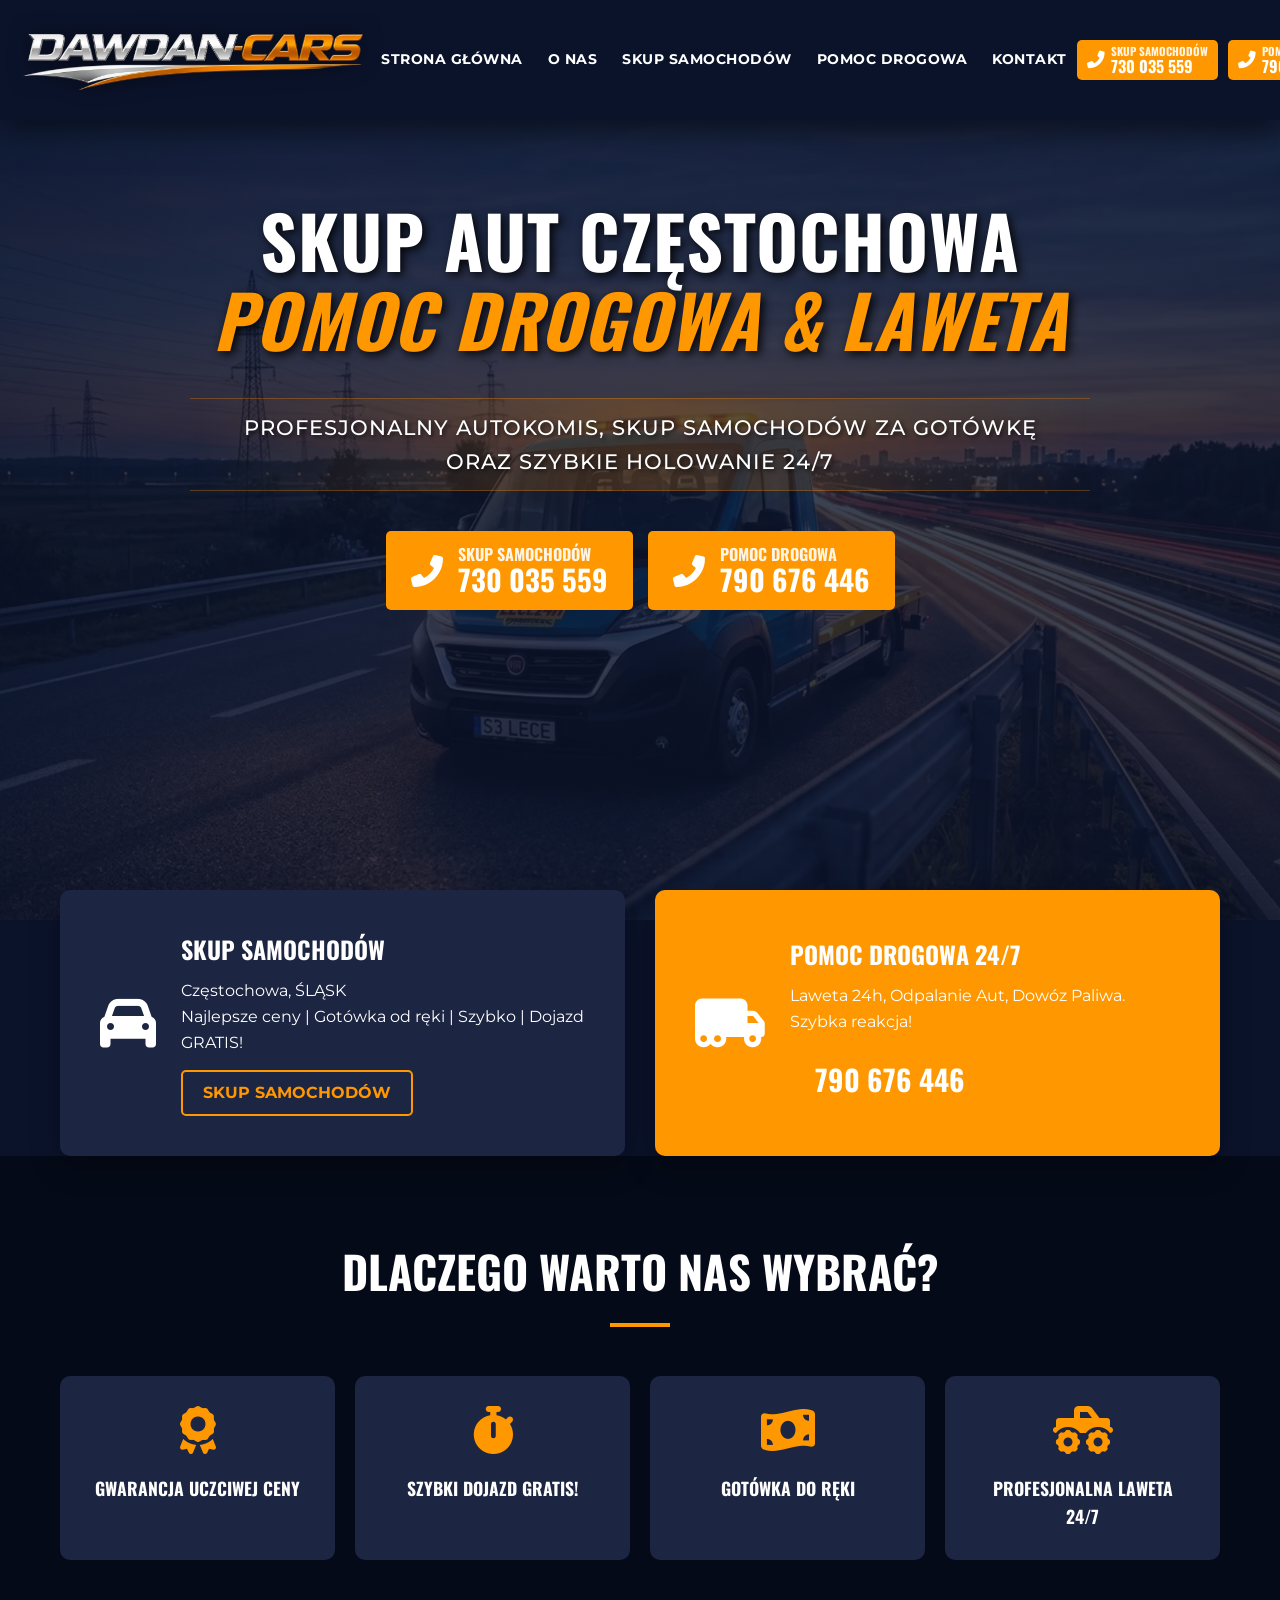
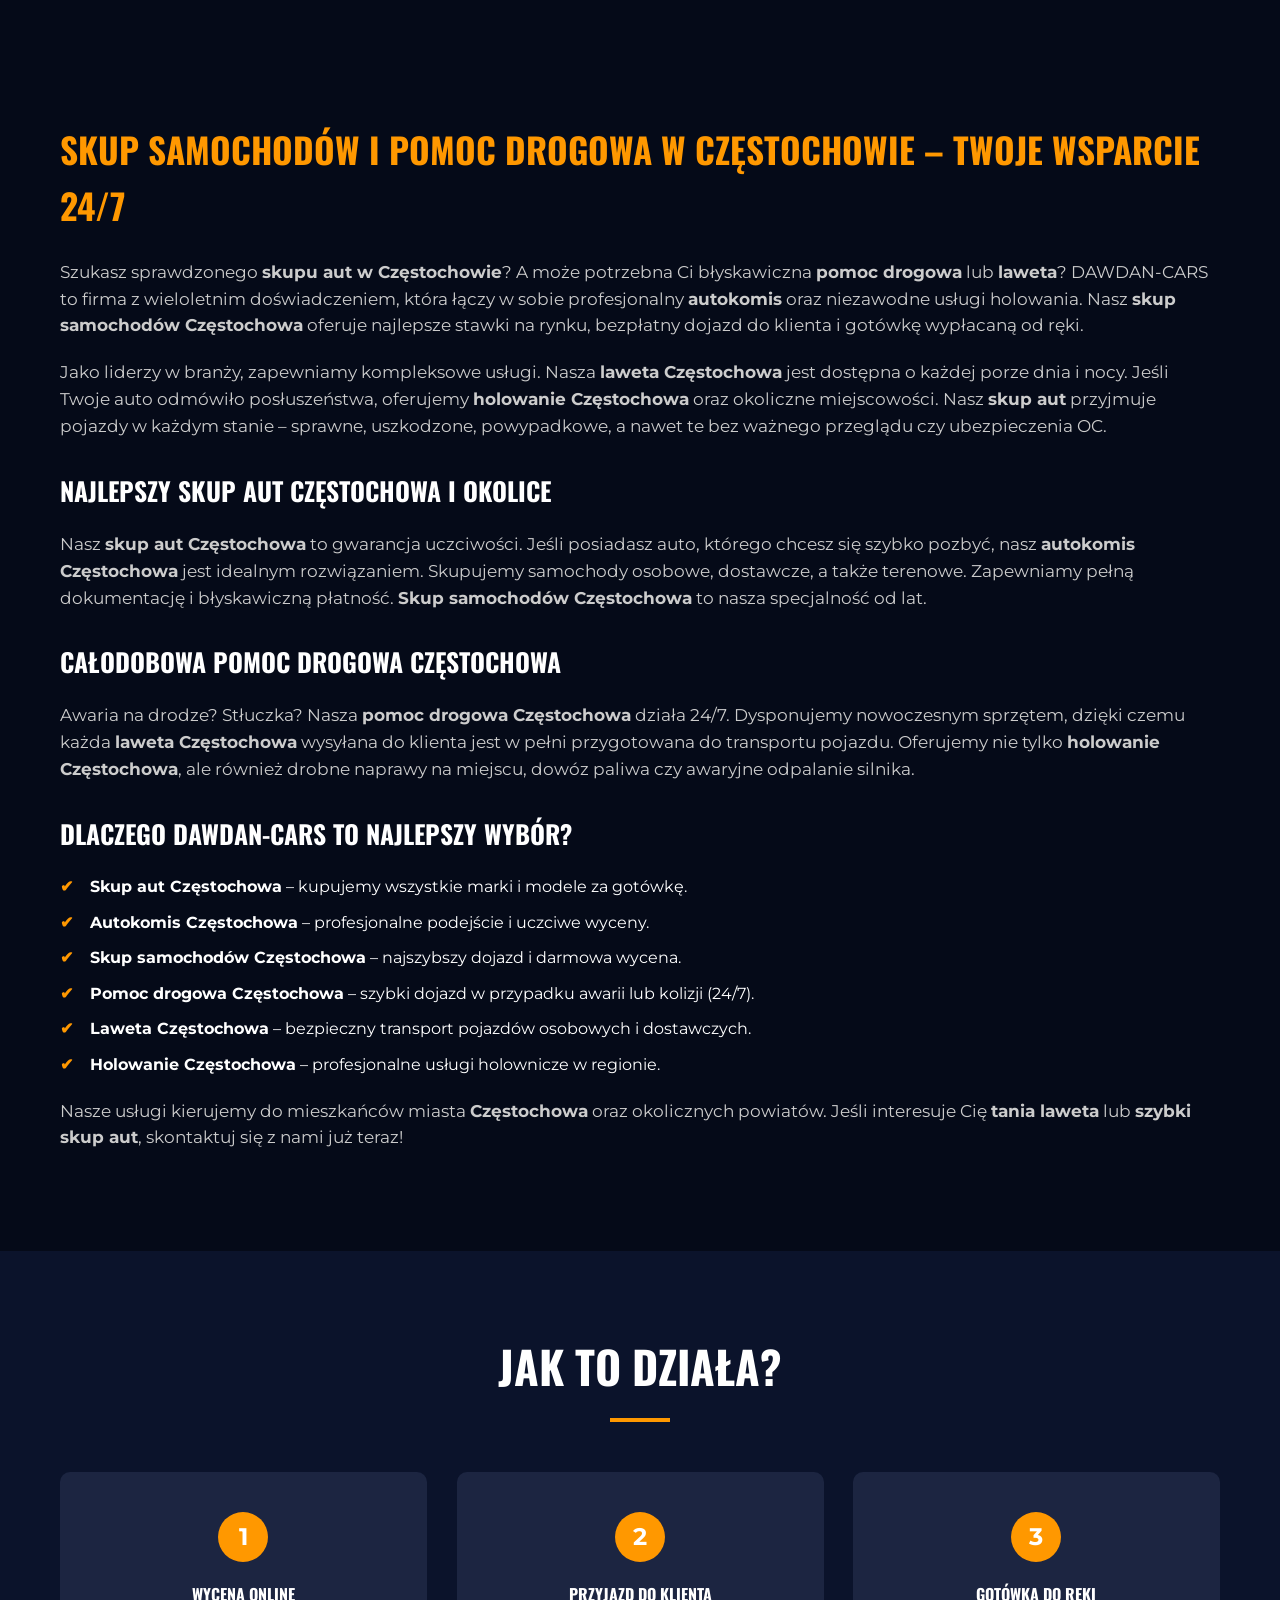
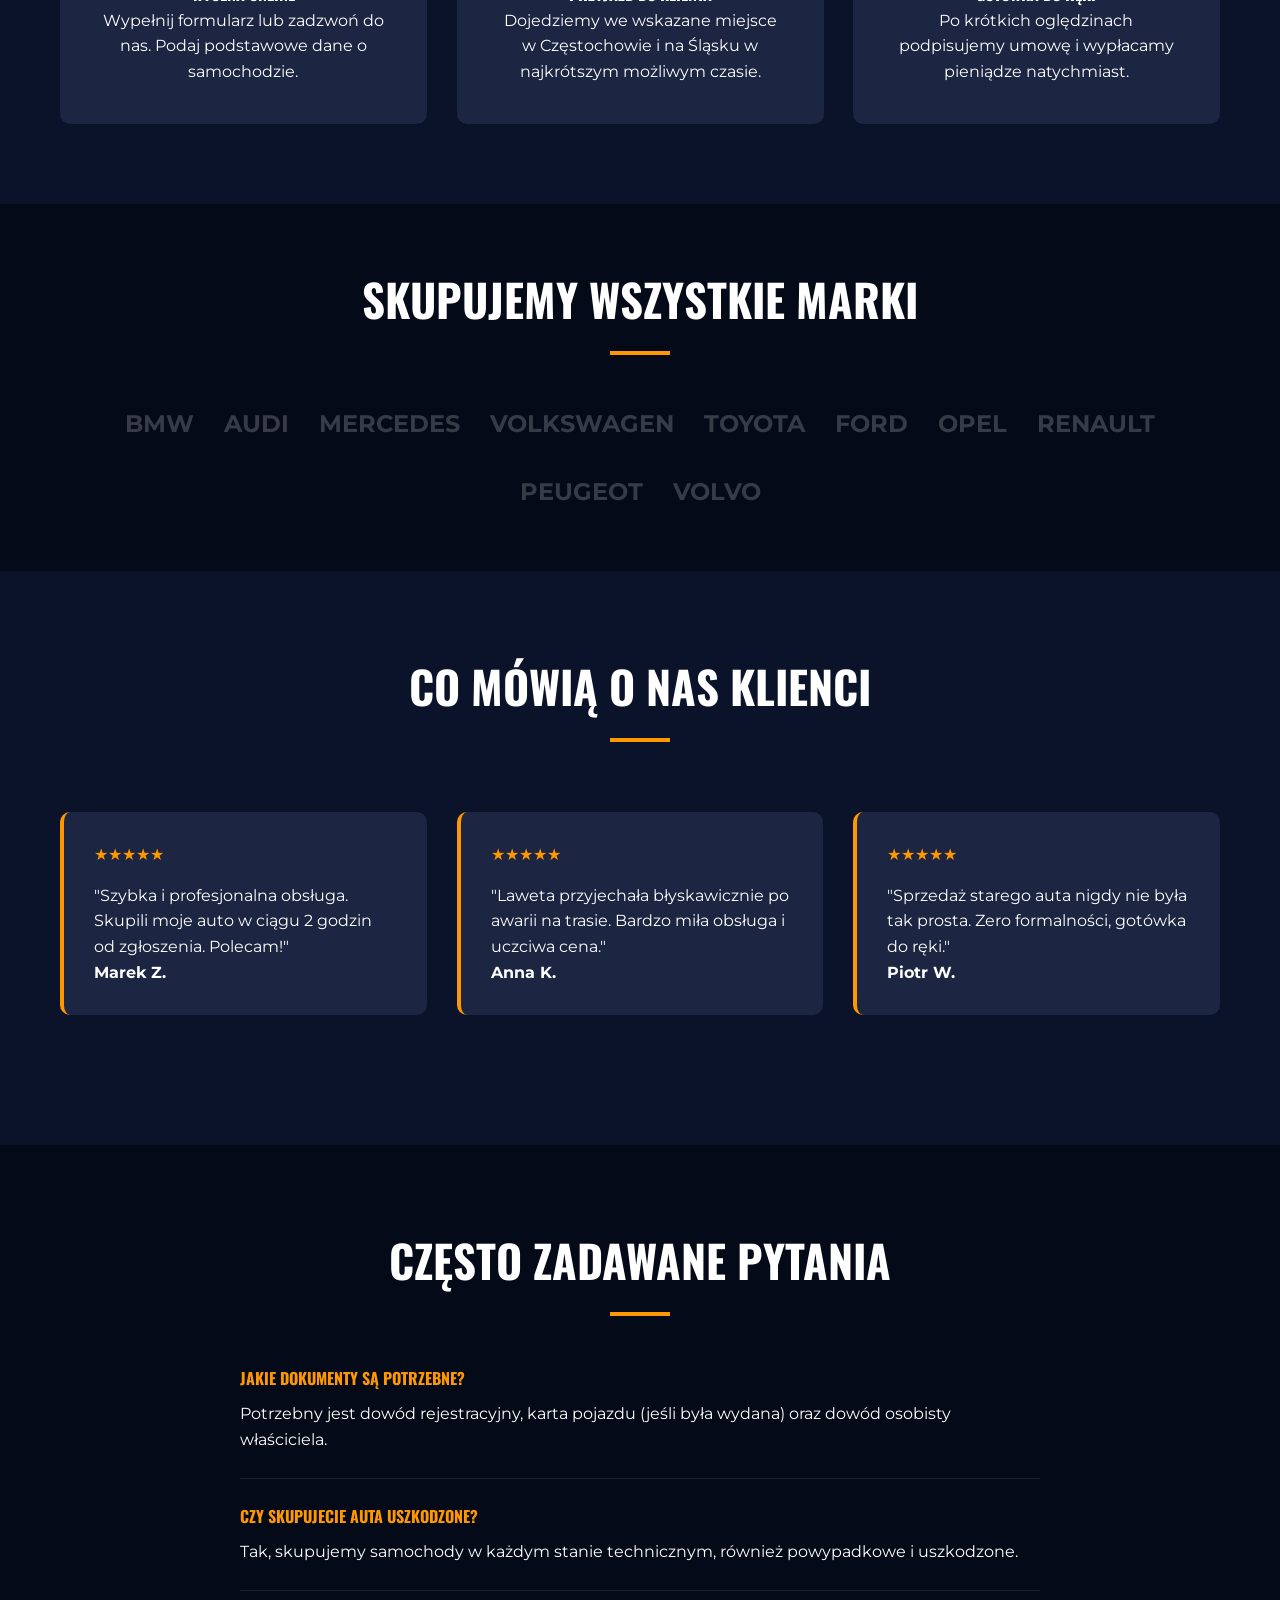
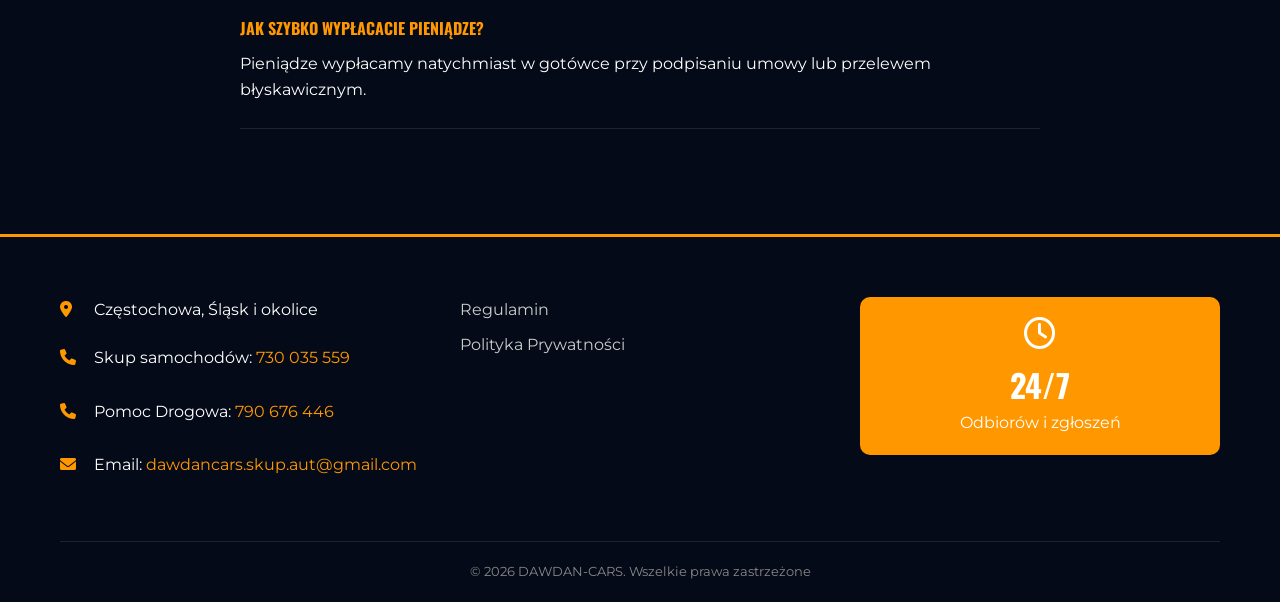
<file: index.html>
<!DOCTYPE html>
<html lang="pl">
<head>
    <meta charset="UTF-8">
    <meta name="viewport" content="width=device-width, initial-scale=1.0">
<title>Skup Aut Częstochowa | Autokomis | Pomoc Drogowa 24h | Laweta Częstochowa</title>

<meta name="description" content="Skup aut Częstochowa i autokomis. Profesjonalna pomoc drogowa 24h, laweta oraz holowanie Częstochowa. Skup samochodów za gotówkę – szybka wycena i darmowy dojazd!">

<!-- Open Graph / Facebook -->
<meta property="og:type" content="website">
<meta property="og:url" content="https://dawdan-cars.pl/">
<meta property="og:title" content="Skup Aut Częstochowa | Autokomis | Pomoc Drogowa 24h">
<meta property="og:description" content="Skup aut Częstochowa i autokomis. Profesjonalna pomoc drogowa 24h, laweta oraz holowanie. Gotówka od ręki!">
<meta property="og:image" content="https://dawdan-cars.pl/logo.webp">

<!-- Twitter -->
<meta property="twitter:card" content="summary_large_image">
<meta property="twitter:url" content="https://dawdan-cars.pl/">
<meta property="twitter:title" content="Skup Aut Częstochowa | Autokomis | Pomoc Drogowa 24h">
<meta property="twitter:description" content="Skup aut Częstochowa i autokomis. Profesjonalna pomoc drogowa 24h, laweta oraz holowanie. Gotówka od ręki!">
<meta property="twitter:image" content="https://dawdan-cars.pl/logo.webp">

<link rel="canonical" href="https://dawdan-cars.pl/">

<script type="application/ld+json">
{
  "@context": "https://schema.org",
  "@type": "LocalBusiness",
  "name": "DAWDAN-CARS",
  "image": "https://dawdan-cars.pl/logo.webp",
  "@id": "https://dawdan-cars.pl/#business",
  "url": "https://dawdan-cars.pl/",
  "telephone": "+48730035559",
  "address": {
    "@type": "PostalAddress",
    "streetAddress": "Częstochowa i okolice",
    "addressLocality": "Częstochowa",
    "postalCode": "42-200",
    "addressCountry": "PL"
  },
  "geo": {
    "@type": "GeoCoordinates",
    "latitude": 50.8118,
    "longitude": 19.1203
  },
  "openingHoursSpecification": {
    "@type": "OpeningHoursSpecification",
    "dayOfWeek": [
      "Monday",
      "Tuesday",
      "Wednesday",
      "Thursday",
      "Friday",
      "Saturday",
      "Sunday"
    ],
    "opens": "00:00",
    "closes": "23:59"
  },
  "sameAs": []
}
</script>


    <link rel="stylesheet" href="style.css" media="print" onload="this.media='all'">
    <link rel="stylesheet" href="critical.css">
    <noscript><link rel="stylesheet" href="style.css"></noscript>
    <link rel="preload" as="style" href="style.css">
    <link rel="preconnect" href="https://fonts.googleapis.com">
    <link rel="preconnect" href="https://fonts.gstatic.com" crossorigin>
    <link href="https://fonts.googleapis.com/css2?family=Montserrat:wght@400;700&family=Oswald:wght@500;700&display=swap" rel="stylesheet" media="print" onload="this.media='all'">
    <noscript><link href="https://fonts.googleapis.com/css2?family=Montserrat:wght@400;700&family=Oswald:wght@500;700&display=swap" rel="stylesheet"></noscript>
    <link rel="stylesheet" href="font-awesome.min.css" media="print" onload="this.media='all'">
    <noscript><link rel="stylesheet" href="font-awesome.min.css"></noscript>
    <!-- Swiper CSS -->
    <link rel="stylesheet" href="https://cdn.jsdelivr.net/npm/swiper@11/swiper-bundle.min.css" />
    <!-- AOS CSS -->
    <link href="https://unpkg.com/aos@2.3.1/dist/aos.css" rel="stylesheet">
    <!-- NOWE -->
    <link rel="preload" as="image" href="tlo.webp" fetchpriority="high" type="image/webp">

    <!-- ICONS -->
    <link rel="icon" href="favicony/favicon.ico" type="image/x-icon">
    <link rel="shortcut icon" href="favicony/favicon.ico" type="image/x-icon">
    <link rel="icon" href="favicony/favicon.ico" sizes="any">
    <link rel="icon" type="image/png" sizes="16x16" href="favicony/favicon-16x16.png">
    <link rel="icon" type="image/png" sizes="32x32" href="favicony/favicon-32x32.png">
    <link rel="icon" type="image/png" sizes="48x48" href="favicony/favicon-48x48.png">
    <link rel="icon" type="image/png" sizes="64x64" href="favicony/favicon-64x64.png">
    <link rel="icon" type="image/png" sizes="192x192" href="favicony/favicon-192x192.png">
    <link rel="icon" type="image/png" sizes="512x512" href="favicony/favicon-512x512.png">
    <link rel="apple-touch-icon" sizes="180x180" href="favicony/favicon-180x180.png">
</head>
<body>
    <header>    
        <div class="top-bar">
            <div class="container">
                <div class="logo">
                    <a href="index.html">
                        <img src="logo.webp" alt="Skup samochodów, pomoc drogowa Częstochowa DAWDAN-CARS" width="349" height="60" loading="lazy">
                    </a>
                </div>
                <nav>
                    <ul>
                        <li><a href="index.html">STRONA GŁÓWNA</a></li>
                        <li><a href="o-nas.html">O NAS</a></li>
                        <li><a href="skup-samochodow.html">SKUP SAMOCHODÓW</a></li>
                        <li><a href="laweta-pomoc-drogowa.html">POMOC DROGOWA</a></li>
                        <li><a href="kontakt.html">KONTAKT</a></li>
                    </ul>
                    <div class="header-cta mobile-only">
                        <a href="tel:+48730035559" class="btn-call">                
                            <i class="fas fa-phone-alt"></i>
                            <span>
                                <span class="btn-label">SKUP SAMOCHODÓW</span>
                                <span class="btn-number">730 035 559</span>
                            </span>
                        </a>
                        <a href="tel:+48790676446" class="btn-call">
                            <i class="fas fa-phone-alt"></i>
                            <span>
                                <span class="btn-label">POMOC DROGOWA</span>
                                <span class="btn-number">790 676 446</span>
                            </span>
                        </a>
                    </div>
                </nav>
                <div class="header-cta desktop-only">
                    <a href="tel:+48730035559" class="btn-call">
                        <i class="fas fa-phone-alt"></i>
                        <span>
                            <span class="btn-label">SKUP SAMOCHODÓW</span>
                            <span class="btn-number">730 035 559</span>
                        </span>
                    </a>
                    <a href="tel:+48790676446" class="btn-call">
                        <i class="fas fa-phone-alt"></i>
                        <span>
                            <span class="btn-label">POMOC DROGOWA</span>
                            <span class="btn-number">790 676 446</span>
                        </span>
                    </a>
                </div>
                <div class="menu-toggle">
                    <span></span>
                    <span></span>
                    <span></span>
                </div>
            </div>
        </div>
    </header>
    <div class="overlay"></div>

    <section id="home" class="hero">
        <div class="container">
            <div class="hero-content">
                <div class="hero-text" data-aos="fade-up">
                    <h1>SKUP AUT CZĘSTOCHOWA <br> <span class="highlight">POMOC DROGOWA & LAWETA</span></h1>
                    <p class="hero-subtext">Profesjonalny autokomis, skup samochodów za gotówkę oraz szybkie holowanie 24/7</p>
                    <div class="hero-cta-buttons">
                        <a href="tel:+48730035559" class="btn-hero-call">
                            <i class="fas fa-phone-alt"></i>
                            <span>
                                <span class="btn-label">SKUP SAMOCHODÓW</span>
                                <span class="btn-number">730 035 559</span>
                            </span>
                        </a>
                        <a href="tel:+48790676446" class="btn-hero-call">
                            <i class="fas fa-phone-alt"></i>
                            <span>
                                <span class="btn-label">POMOC DROGOWA</span>
                                <span class="btn-number">790 676 446</span>
                            </span>
                        </a>
                    </div>
                </div>
            </div>
        </div>
    </section>

    <section class="service-boxes">
        <div class="container">
            <div class="box blue-box" data-aos="fade-right">
                <div class="box-icon"><i class="fas fa-car"></i></div>
                <div class="box-content">
                    <h3>SKUP SAMOCHODÓW</h3>
                    <p>Częstochowa, ŚLĄSK<br>Najlepsze ceny | Gotówka od ręki | Szybko | Dojazd GRATIS!</p>
                    <a href="skup-samochodow.html" class="btn-outline">SKUP SAMOCHODÓW</a>
                </div>
            </div>
            <div class="box orange-box" data-aos="fade-left">
                <div class="box-icon"><i class="fas fa-truck-moving"></i></div>
                <div class="box-content">
                    <h3>POMOC DROGOWA 24/7</h3>
                    <p>Laweta 24h, Odpalanie Aut, Dowóz Paliwa. Szybka reakcja!</p>
                    <div class="box-call">
                        <a href="tel:+48790676446" class="btn-hero-call">
                                <span class="btn-number">790 676 446</span>
                        </a>
                    </div>
                </div>
            </div>
        </div>
    </section>

    <section id="benefits" class="benefits">
        <div class="container">
            <h2 class="section-title" data-aos="fade-up">DLACZEGO WARTO NAS WYBRAĆ?</h2>
            <div class="benefits-grid">
                <div class="benefit-item" data-aos="zoom-in" data-aos-delay="100">
                    <i class="fas fa-award"></i>
                    <h4>GWARANCJA UCZCIWEJ CENY</h4>
                </div>
                <div class="benefit-item" data-aos="zoom-in" data-aos-delay="200">
                    <i class="fas fa-stopwatch"></i>
                    <h4>SZYBKI DOJAZD GRATIS!</h4>
                </div>
                <div class="benefit-item" data-aos="zoom-in" data-aos-delay="300">
                    <i class="fas fa-money-bill-wave"></i>
                    <h4>GOTÓWKA DO RĘKI</h4>
                </div>
                <div class="benefit-item" data-aos="zoom-in" data-aos-delay="400">
                    <i class="fas fa-truck-monster"></i>
                    <h4>PROFESJONALNA LAWETA 24/7</h4>
                </div>
            </div>
        </div>
    </section>

    <section class="seo-content">
        <div class="container">
            <div class="seo-text-block" data-aos="fade-up">
                <h2>Skup samochodów i pomoc drogowa w Częstochowie – Twoje wsparcie 24/7</h2>
                <p>Szukasz sprawdzonego <strong>skupu aut w Częstochowie</strong>? A może potrzebna Ci błyskawiczna <strong>pomoc drogowa</strong> lub <strong>laweta</strong>? DAWDAN-CARS to firma z wieloletnim doświadczeniem, która łączy w sobie profesjonalny <strong>autokomis</strong> oraz niezawodne usługi holowania. Nasz <strong>skup samochodów Częstochowa</strong> oferuje najlepsze stawki na rynku, bezpłatny dojazd do klienta i gotówkę wypłacaną od ręki.</p>

                <p>Jako liderzy w branży, zapewniamy kompleksowe usługi. Nasza <strong>laweta Częstochowa</strong> jest dostępna o każdej porze dnia i nocy. Jeśli Twoje auto odmówiło posłuszeństwa, oferujemy <strong>holowanie Częstochowa</strong> oraz okoliczne miejscowości. Nasz <strong>skup aut</strong> przyjmuje pojazdy w każdym stanie – sprawne, uszkodzone, powypadkowe, a nawet te bez ważnego przeglądu czy ubezpieczenia OC.</p>

                <h3>Najlepszy Skup Aut Częstochowa i okolice</h3>
                <p>Nasz <strong>skup aut Częstochowa</strong> to gwarancja uczciwości. Jeśli posiadasz auto, którego chcesz się szybko pozbyć, nasz <strong>autokomis Częstochowa</strong> jest idealnym rozwiązaniem. Skupujemy samochody osobowe, dostawcze, a także terenowe. Zapewniamy pełną dokumentację i błyskawiczną płatność. <strong>Skup samochodów Częstochowa</strong> to nasza specjalność od lat.</p>

                <h3>Całodobowa Pomoc Drogowa Częstochowa</h3>
                <p>Awaria na drodze? Stłuczka? Nasza <strong>pomoc drogowa Częstochowa</strong> działa 24/7. Dysponujemy nowoczesnym sprzętem, dzięki czemu każda <strong>laweta Częstochowa</strong> wysyłana do klienta jest w pełni przygotowana do transportu pojazdu. Oferujemy nie tylko <strong>holowanie Częstochowa</strong>, ale również drobne naprawy na miejscu, dowóz paliwa czy awaryjne odpalanie silnika.</p>

                <h3>Dlaczego DAWDAN-CARS to najlepszy wybór?</h3>
                <ul>
                    <li><strong>Skup aut Częstochowa</strong> – kupujemy wszystkie marki i modele za gotówkę.</li>
                    <li><strong>Autokomis Częstochowa</strong> – profesjonalne podejście i uczciwe wyceny.</li>
                    <li><strong>Skup samochodów Częstochowa</strong> – najszybszy dojazd i darmowa wycena.</li>
                    <li><strong>Pomoc drogowa Częstochowa</strong> – szybki dojazd w przypadku awarii lub kolizji (24/7).</li>
                    <li><strong>Laweta Częstochowa</strong> – bezpieczny transport pojazdów osobowych i dostawczych.</li>
                    <li><strong>Holowanie Częstochowa</strong> – profesjonalne usługi holownicze w regionie.</li>
                </ul>

                <p>Nasze usługi kierujemy do mieszkańców miasta <strong>Częstochowa</strong> oraz okolicznych powiatów. Jeśli interesuje Cię <strong>tania laweta</strong> lub <strong>szybki skup aut</strong>, skontaktuj się z nami już teraz!</p>
            </div>
        </div>
    </section>

    <!-- Jak to działa (How It Works) -->
    <section id="how-it-works" class="how-it-works">
        <div class="container">
            <h2 class="section-title" data-aos="fade-up">JAK TO DZIAŁA?</h2>
            <div class="steps-grid">
                <div class="step" data-aos="fade-up" data-aos-delay="100">
                    <div class="step-num">1</div>
                    <h4>Wycena online</h4>
                    <p>Wypełnij formularz lub zadzwoń do nas. Podaj podstawowe dane o samochodzie.</p>
                </div>
                <div class="step" data-aos="fade-up" data-aos-delay="200">
                    <div class="step-num">2</div>
                    <h4>Przyjazd do klienta</h4>
                    <p>Dojedziemy we wskazane miejsce w Częstochowie i na Śląsku w najkrótszym możliwym czasie.</p>
                </div>
                <div class="step" data-aos="fade-up" data-aos-delay="300">
                    <div class="step-num">3</div>
                    <h4>Gotówka do ręki</h4>
                    <p>Po krótkich oględzinach podpisujemy umowę i wypłacamy pieniądze natychmiast.</p>
                </div>
            </div>
        </div>
    </section>

    <!-- Brands We Buy -->
    <section class="brands">
        <div class="container">
            <h2 class="section-title">SKUPUJEMY WSZYSTKIE MARKI</h2>
            <div class="brands-flex">
                <span>BMW</span>
                <span>AUDI</span>
                <span>MERCEDES</span>
                <span>VOLKSWAGEN</span>
                <span>TOYOTA</span>
                <span>FORD</span>
                <span>OPEL</span>
                <span>RENAULT</span>
                <span>PEUGEOT</span>
                <span>VOLVO</span>
            </div>
        </div>
    </section>
    <!--
    <section class="recent-buys">
        <div class="container">
            <h2 class="section-title">OSTATNIE REALIZACJE</h2>
            <div class="swiper buys-swiper">
                <div class="swiper-wrapper">
                    <div class="swiper-slide">
                        <div class="buy-card">
                            <div class="car-img" style="background-image: url('tlo.webp')"></div>
                            <p>VW Golf</p>
                        </div>
                    </div>
                    <div class="swiper-slide">
                        <div class="buy-card">
                            <div class="car-img" style="background-image: url('tlo.webp')"></div>
                            <p>Audi A4</p>
                        </div>
                    </div>
                    <div class="swiper-slide">
                        <div class="buy-card">
                            <div class="car-img" style="background-image: url('tlo.webp')"></div>
                            <p>Ford Focus</p>
                        </div>
                    </div>
                    <div class="swiper-slide">
                        <div class="buy-card">
                            <div class="car-img" style="background-image: url('tlo.webp')"></div>
                            <p>Porsche 911 2019</p>
                        </div>
                    </div>
                </div>
                <div class="swiper-pagination"></div>
                <div class="swiper-button-next"></div>
                <div class="swiper-button-prev"></div>
            </div>
        </div>
    </section>
    -->
    <!-- Testimonials -->
    <section class="testimonials">
        <div class="container">
            <h2 class="section-title">CO MÓWIĄ O NAS KLIENCI</h2>
            <div class="swiper testimonials-swiper">
                <div class="swiper-wrapper">
                    <div class="swiper-slide">
                        <div class="testimonial">
                            <div class="stars">★★★★★</div>
                            <p>"Szybka i profesjonalna obsługa. Skupili moje auto w ciągu 2 godzin od zgłoszenia. Polecam!"</p>
                            <strong>Marek Z.</strong>
                        </div>
                    </div>
                    <div class="swiper-slide">
                        <div class="testimonial">
                            <div class="stars">★★★★★</div>
                            <p>"Laweta przyjechała błyskawicznie po awarii na trasie. Bardzo miła obsługa i uczciwa cena."</p>
                            <strong>Anna K.</strong>
                        </div>
                    </div>
                    <div class="swiper-slide">
                        <div class="testimonial">
                            <div class="stars">★★★★★</div>
                            <p>"Sprzedaż starego auta nigdy nie była tak prosta. Zero formalności, gotówka do ręki."</p>
                            <strong>Piotr W.</strong>
                        </div>
                    </div>
                </div>
                <div class="swiper-pagination"></div>
            </div>
        </div>
    </section>

    <!-- FAQ -->
    <section class="faq">
        <div class="container">
            <h2 class="section-title">CZĘSTO ZADAWANE PYTANIA</h2>
            <div class="faq-list">
                <div class="faq-item">
                    <h4>Jakie dokumenty są potrzebne?</h4>
                    <p>Potrzebny jest dowód rejestracyjny, karta pojazdu (jeśli była wydana) oraz dowód osobisty właściciela.</p>
                </div>
                <div class="faq-item">
                    <h4>Czy skupujecie auta uszkodzone?</h4>
                    <p>Tak, skupujemy samochody w każdym stanie technicznym, również powypadkowe i uszkodzone.</p>
                </div>
                <div class="faq-item">
                    <h4>Jak szybko wypłacacie pieniądze?</h4>
                    <p>Pieniądze wypłacamy natychmiast w gotówce przy podpisaniu umowy lub przelewem błyskawicznym.</p>
                </div>
            </div>
        </div>
    </section>

    <footer>
        <div class="container">
            <div class="footer-grid">
                <div class="footer-info">
                    <p><i class="fas fa-map-marker-alt"></i> Częstochowa, Śląsk i okolice</p>
                    <p><i class="fas fa-phone"></i> Skup samochodów: <a href="tel:+48730035559">730 035 559</a></p>
                    <p><i class="fas fa-phone"></i> Pomoc Drogowa: <a href="tel:+48790676446">790 676 446</a></p>
                    <p><i class="fas fa-envelope"></i> Email: <a href="mailto:dawdancars.skup.aut@gmail.com">dawdancars.skup.aut@gmail.com</a></p>
                </div>
                <div class="footer-links">
                    <ul>
                        <li><a href="#">Regulamin</a></li>
                        <li><a href="#">Polityka Prywatności</a></li>
                    </ul>
                </div>
                <div class="footer-hours">
                    <div class="hours-box">
                        <i class="far fa-clock"></i>
                        <span>24/7</span>
                        <p>Odbiorów i zgłoszeń</p>
                    </div>
                </div>
            </div>
            <div class="footer-bottom">
                <p>&copy; 2026 DAWDAN-CARS. Wszelkie prawa zastrzeżone</p>
            </div>
        </div>
    </footer>

    <!-- Google Analytics (GA4) placeholder -->
    <script async src="https://www.googletagmanager.com/gtag/js?id=G-XXXXXXXXXX"></script>
    <script>
      window.dataLayer = window.dataLayer || [];
      function gtag(){dataLayer.push(arguments);}
      gtag('js', new Date());
      gtag('config', 'G-XXXXXXXXXX');
    </script>

    <!-- Swiper JS -->
    <script src="https://cdn.jsdelivr.net/npm/swiper@11/swiper-bundle.min.js"></script>
    <!-- AOS JS -->
    <script src="https://unpkg.com/aos@2.3.1/dist/aos.js"></script>
    <script src="script.js"></script>
</body>
</html>
</file>
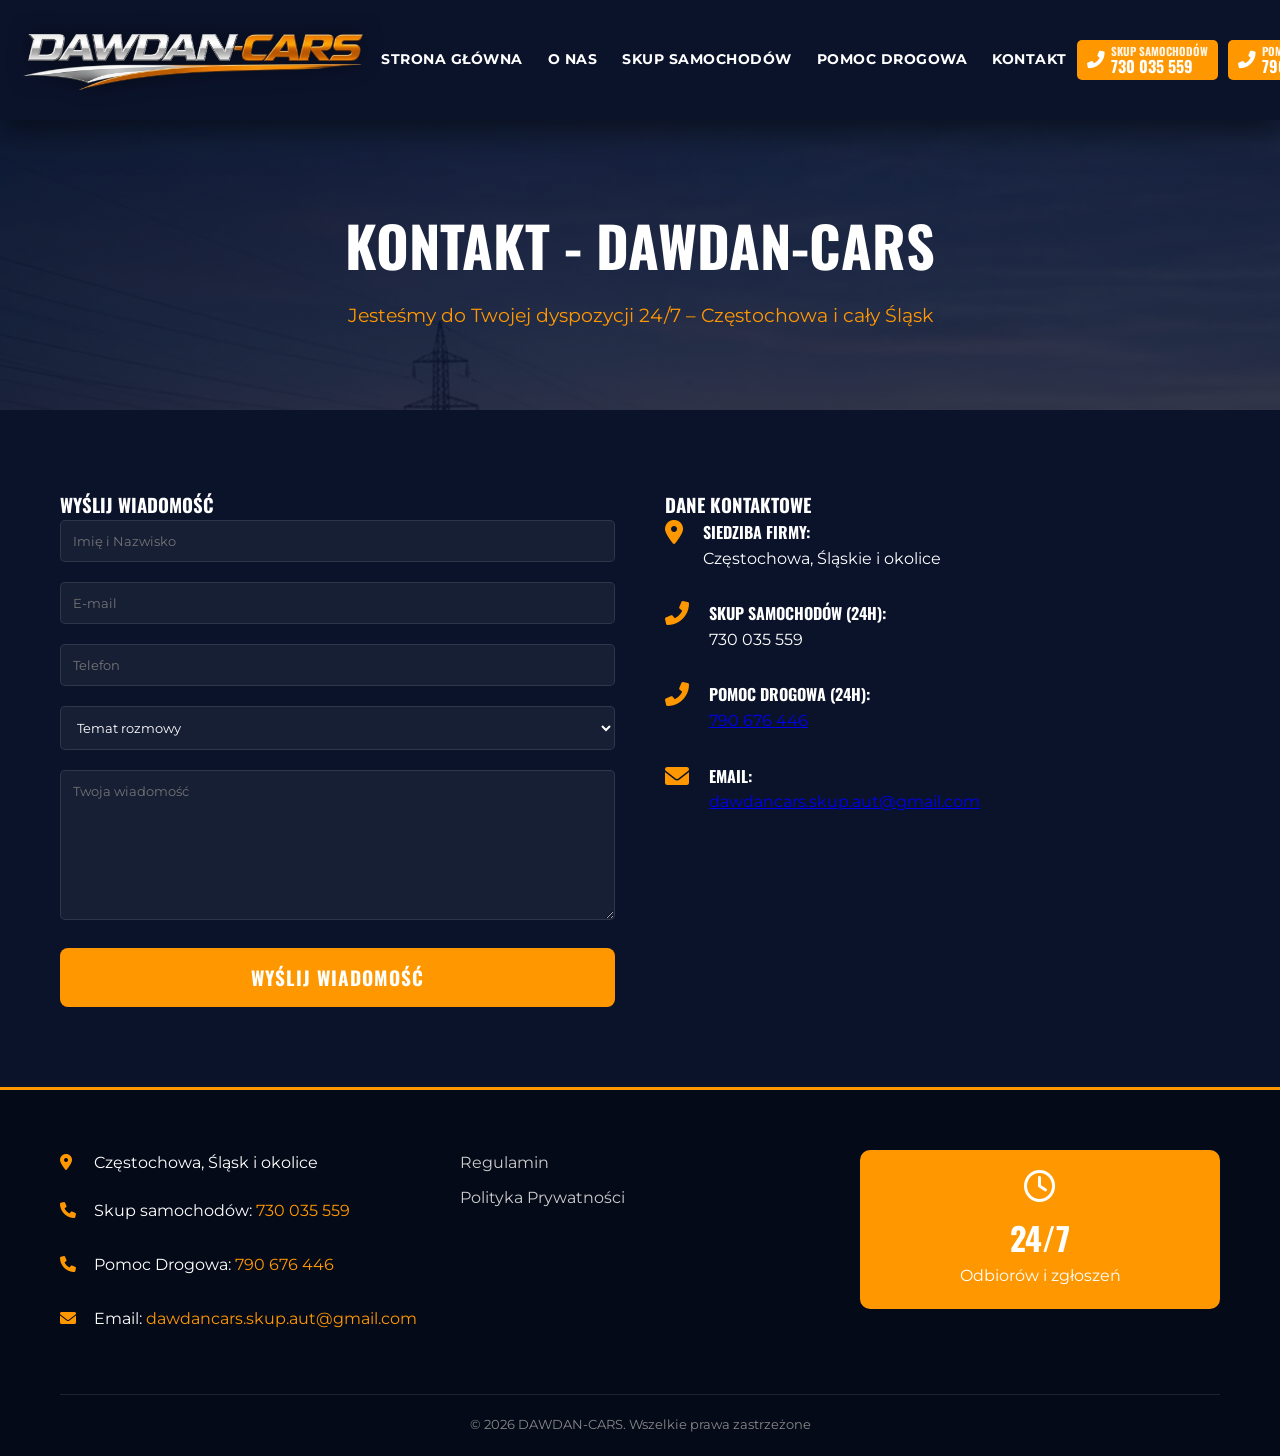
<file: kontakt.html>
<!DOCTYPE html>
<html lang="pl">
<head>
    <meta charset="UTF-8">
    <meta name="viewport" content="width=device-width, initial-scale=1.0">
    <title>Kontakt - Skup Aut, Laweta, Pomoc Drogowa Częstochowa | DAWDAN-CARS</title>

<meta name="description" content="Skontaktuj się z DAWDAN-CARS. Skup aut, laweta i pomoc drogowa Częstochowa 24h. Zadzwoń po darmową wycenę samochodu lub szybkie holowanie. Zapraszamy!">

<!-- Open Graph / Facebook -->
<meta property="og:type" content="website">
<meta property="og:url" content="https://dawdan-cars.pl/kontakt.html">
<meta property="og:title" content="Kontakt - Skup Aut, Laweta, Pomoc Drogowa Częstochowa">
<meta property="og:description" content="Skontaktuj się z DAWDAN-CARS. Skup aut, laweta i pomoc drogowa Częstochowa 24h.">
<meta property="og:image" content="https://dawdan-cars.pl/logo.webp">

<link rel="canonical" href="https://dawdan-cars.pl/kontakt.html">

<script type="application/ld+json">
{
  "@context": "https://schema.org",
  "@type": "LocalBusiness",
  "name": "DAWDAN-CARS",
  "image": "https://dawdan-cars.pl/logo.webp",
  "@id": "https://dawdan-cars.pl/#business",
  "url": "https://dawdan-cars.pl/kontakt.html",
  "telephone": "+48730035559",
  "address": {
    "@type": "PostalAddress",
    "streetAddress": "Częstochowa i okolice",
    "addressLocality": "Częstochowa",
    "postalCode": "42-200",
    "addressCountry": "PL"
  }
}
</script>

    <link rel="stylesheet" href="style.css" media="print" onload="this.media='all'">
    <link rel="stylesheet" href="critical.css">
    <noscript><link rel="stylesheet" href="style.css"></noscript>
    <link rel="preload" as="style" href="style.css">
    <link rel="preconnect" href="https://fonts.googleapis.com">
    <link rel="preconnect" href="https://fonts.gstatic.com" crossorigin>
    <link href="https://fonts.googleapis.com/css2?family=Montserrat:wght@400;700&family=Oswald:wght@500;700&display=swap" rel="stylesheet" media="print" onload="this.media='all'">
    <noscript><link href="https://fonts.googleapis.com/css2?family=Montserrat:wght@400;700&family=Oswald:wght@500;700&display=swap" rel="stylesheet"></noscript>
    <link rel="stylesheet" href="font-awesome.min.css" media="print" onload="this.media='all'">
    <noscript><link rel="stylesheet" href="font-awesome.min.css"></noscript>
    <!-- AOS CSS -->
    <link href="https://unpkg.com/aos@2.3.1/dist/aos.css" rel="stylesheet">
    <!-- NOWE -->
    <link rel="preload" as="image" href="tlo.webp" fetchpriority="high" type="image/webp">

    <!-- ICONS -->
    <link rel="icon" href="favicony/favicon.ico" type="image/x-icon">
    <link rel="shortcut icon" href="favicony/favicon.ico" type="image/x-icon">
    <link rel="icon" href="favicony/favicon.ico" sizes="any">
    <link rel="icon" type="image/png" sizes="16x16" href="favicony/favicon-16x16.png">
    <link rel="icon" type="image/png" sizes="32x32" href="favicony/favicon-32x32.png">
    <link rel="icon" type="image/png" sizes="48x48" href="favicony/favicon-48x48.png">
    <link rel="icon" type="image/png" sizes="64x64" href="favicony/favicon-64x64.png">
    <link rel="icon" type="image/png" sizes="192x192" href="favicony/favicon-192x192.png">
    <link rel="icon" type="image/png" sizes="512x512" href="favicony/favicon-512x512.png">
    <link rel="apple-touch-icon" sizes="180x180" href="favicony/favicon-180x180.png">
</head>
<body>
    <header>
        <div class="top-bar">
            <div class="container">
                <div class="logo">
                    <a href="index.html">
                        <img src="logo.webp" alt="Kontakt DAWDAN-CARS Częstochowa" width="349" height="60">
                    </a>
                </div>
                <nav>
                    <ul>
                        <li><a href="index.html">STRONA GŁÓWNA</a></li>
                        <li><a href="o-nas.html">O NAS</a></li>
                        <li><a href="skup-samochodow.html">SKUP SAMOCHODÓW</a></li>
                        <li><a href="laweta-pomoc-drogowa.html">POMOC DROGOWA</a></li>
                        <li><a href="kontakt.html">KONTAKT</a></li>
                    </ul>
                    <div class="header-cta mobile-only">
                        <a href="tel:+48730035559" class="btn-call">
                            <i class="fas fa-phone-alt"></i>
                            <span>
                                <span class="btn-label">SKUP SAMOCHODÓW</span>
                                <span class="btn-number">730 035 559</span>
                            </span>
                        </a>
                        <a href="tel:+48790676446" class="btn-call">
                            <i class="fas fa-phone-alt"></i>
                            <span>
                                <span class="btn-label">POMOC DROGOWA</span>
                                <span class="btn-number">790 676 446</span>
                            </span>
                        </a>
                    </div>
                </nav>
                <div class="header-cta desktop-only">
                    <a href="tel:+48730035559" class="btn-call">
                        <i class="fas fa-phone-alt"></i>
                        <span>
                            <span class="btn-label">SKUP SAMOCHODÓW</span>
                            <span class="btn-number">730 035 559</span>
                        </span>
                    </a>
                    <a href="tel:+48790676446" class="btn-call">
                        <i class="fas fa-phone-alt"></i>
                        <span>
                            <span class="btn-label">POMOC DROGOWA</span>
                            <span class="btn-number">790 676 446</span>
                        </span>
                    </a>
                </div>
                <div class="menu-toggle">
                    <span></span>
                    <span></span>
                    <span></span>
                </div>
            </div>
        </div>
    </header>
    <div class="overlay"></div>

    <section class="page-header" style="background: linear-gradient(rgba(11, 19, 43, 0.8), rgba(11, 19, 43, 0.8)), url('tlo.webp');">
        <div class="container">
            <h1>KONTAKT - DAWDAN-CARS</h1>
            <p>Jesteśmy do Twojej dyspozycji 24/7 – Częstochowa i cały Śląsk</p>
        </div>
    </section>

    <section class="contact-page">
        <div class="container">
            <div class="contact-grid">
                
                <div class="contact-form-section" data-aos="fade-right">
                    <h3>WYŚLIJ WIADOMOŚĆ</h3>
                    <form id="contact-form" class="full-contact-form" method="post" action="send.php">

    <!-- 🔒 honeypot -->
    <input type="text" name="website" style="display:none">

    <!-- 🔹 typ formularza -->
    <input type="hidden" name="form-type" value="contact">

    <div class="form-group">
        <input type="text" name="name" placeholder="Imię i Nazwisko" required>
    </div>

    <div class="form-group">
        <input type="email" name="email" placeholder="E-mail" required>
    </div>

    <div class="form-group">
        <input type="tel" name="phone" placeholder="Telefon">
    </div>

    <div class="form-group">
        <select name="subject">
            <option value="">Temat rozmowy</option>
            <option value="Skup Samochodu">Skup Samochodu</option>
            <option value="Laweta / Pomoc Drogowa">Laweta / Pomoc Drogowa</option>
            <option value="Inne">Inne</option>
        </select>
    </div>

    <div class="form-group">
        <textarea name="message" placeholder="Twoja wiadomość" required></textarea>
    </div>

    <button type="submit" class="btn-submit">WYŚLIJ WIADOMOŚĆ</button>
    <div id="form-message" class="form-message"></div>
</form>
                </div>
                <div class="contact-details" data-aos="fade-left">
                    <h3>DANE KONTAKTOWE</h3>
                    <div class="contact-item">
                        <i class="fas fa-map-marker-alt"></i>
                        <div>
                            <h4>Siedziba firmy:</h4>
                            <p>Częstochowa, Śląskie i okolice</p>
                        </div>
                    </div>
                    <div class="contact-item">
                        <i class="fas fa-phone-alt"></i>
                        <div>
                            <h4>Skup Samochodów (24h):</h4>
                            <p>730 035 559</p>
                        </div>
                    </div>
                    <div class="contact-item">
                        <i class="fas fa-phone-alt"></i>
                        <div>
                            <h4>Pomoc Drogowa (24h):</h4>
                            <p><a href="tel:+48790676446">790 676 446</a></p>
                        </div>
                    </div>
                    <div class="contact-item">
                        <i class="fas fa-envelope"></i>
                        <div>
                            <h4>Email:</h4>
                            <p><a href="mailto:dawdancars.skup.aut@gmail.com">dawdancars.skup.aut@gmail.com</a></p>
                        </div>
                    </div>
                </div>
            </div>
        </div>
    </section>

    <footer>
        <div class="container">
            <div class="footer-grid">
                <div class="footer-info">
                    <p><i class="fas fa-map-marker-alt"></i> Częstochowa, Śląsk i okolice</p>
                    <p><i class="fas fa-phone"></i> Skup samochodów: <a href="tel:+48730035559">730 035 559</a></p>
                    <p><i class="fas fa-phone"></i> Pomoc Drogowa: <a href="tel:+48790676446">790 676 446</a></p>
                    <p><i class="fas fa-envelope"></i> Email: <a href="mailto:dawdancars.skup.aut@gmail.com">dawdancars.skup.aut@gmail.com</a></p>
                </div>
                <div class="footer-links">
                    <ul>
                        <li><a href="#">Regulamin</a></li>
                        <li><a href="#">Polityka Prywatności</a></li>
                    </ul>
                </div>
                <div class="footer-hours">
                    <div class="hours-box">
                        <i class="far fa-clock"></i>
                        <span>24/7</span>
                        <p>Odbiorów i zgłoszeń</p>
                    </div>
                </div>
            </div>
            <div class="footer-bottom">
                <p>&copy; 2026 DAWDAN-CARS. Wszelkie prawa zastrzeżone</p>
            </div>
        </div>
    </footer>

    <!-- Google Analytics (GA4) placeholder -->
    <script async src="https://www.googletagmanager.com/gtag/js?id=G-XXXXXXXXXX"></script>
    <script>
      window.dataLayer = window.dataLayer || [];
      function gtag(){dataLayer.push(arguments);}
      gtag('js', new Date());
      gtag('config', 'G-XXXXXXXXXX');
    </script>

    <!-- AOS JS -->
    <script src="https://unpkg.com/aos@2.3.1/dist/aos.js"></script>
    <script src="script.js"></script>
</body>
</html>
</file>
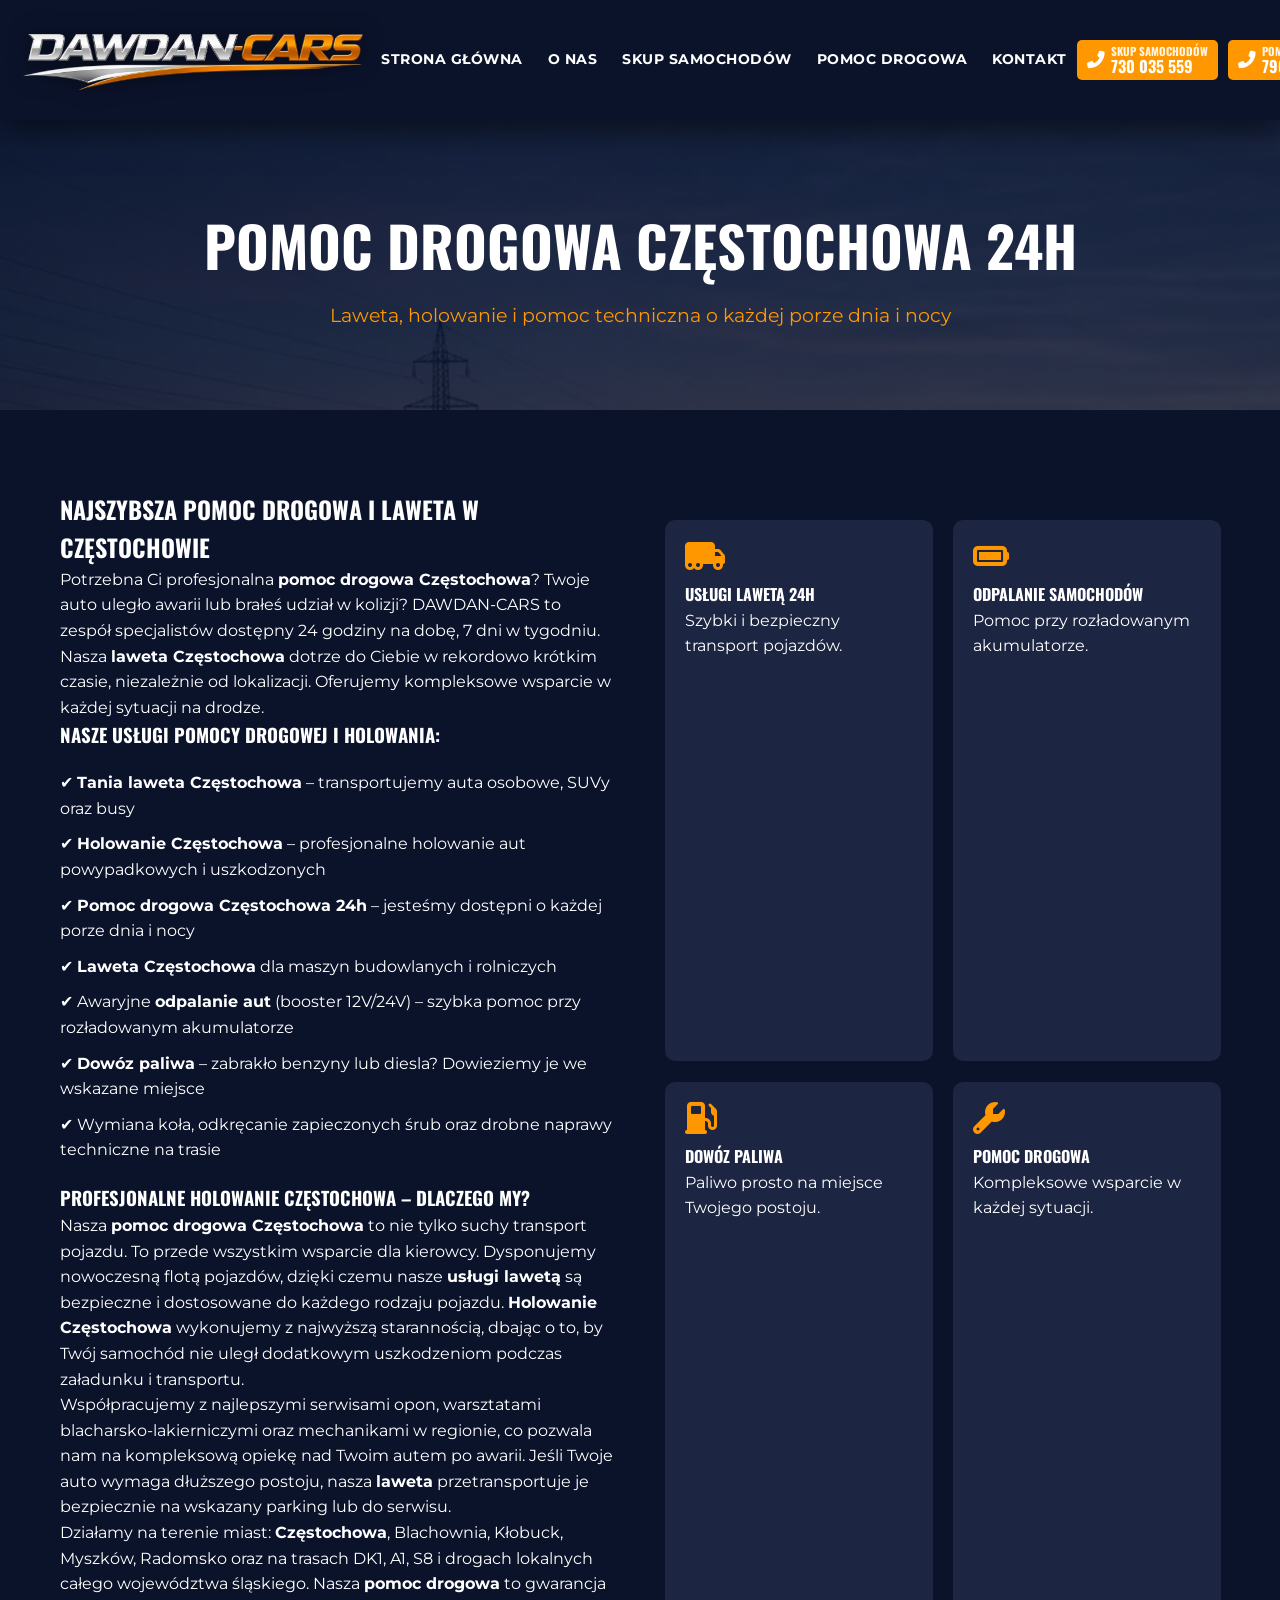
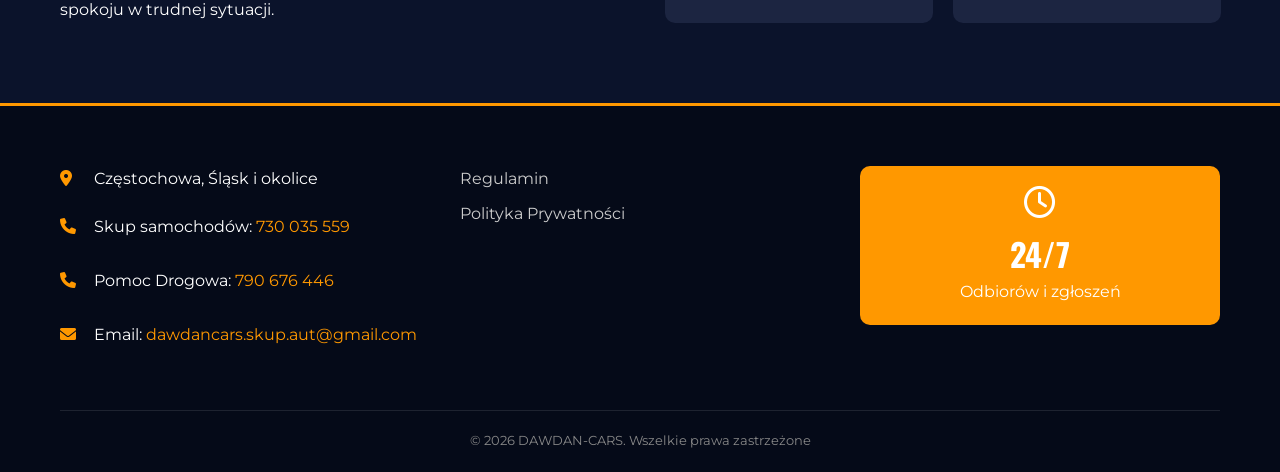
<file: laweta-pomoc-drogowa.html>
<!DOCTYPE html>
<html lang="pl">
<head>
    <meta charset="UTF-8">
    <meta name="viewport" content="width=device-width, initial-scale=1.0">
<title>Pomoc Drogowa Częstochowa 24h | Laweta Częstochowa | Holowanie</title>

<meta name="description" content="Szybka pomoc drogowa Częstochowa 24h. Tania laweta Częstochowa, holowanie, odpalanie aut i dowóz paliwa. Profesjonalny sprzęt i szybki dojazd na miejsce awarii!">

<!-- Open Graph / Facebook -->
<meta property="og:type" content="website">
<meta property="og:url" content="https://dawdan-cars.pl/laweta-pomoc-drogowa.html">
<meta property="og:title" content="Pomoc Drogowa Częstochowa 24h | Laweta | Holowanie">
<meta property="og:description" content="Szybka pomoc drogowa Częstochowa 24h. Tania laweta, holowanie i darmowy dojazd!">
<meta property="og:image" content="https://dawdan-cars.pl/logo.webp">

<link rel="canonical" href="https://dawdan-cars.pl/laweta-pomoc-drogowa.html">

<script type="application/ld+json">
{
  "@context": "https://schema.org",
  "@type": "LocalBusiness",
  "name": "DAWDAN-CARS - Pomoc Drogowa Częstochowa",
  "image": "https://dawdan-cars.pl/logo.webp",
  "@id": "https://dawdan-cars.pl/#business",
  "url": "https://dawdan-cars.pl/laweta-pomoc-drogowa.html",
  "telephone": "+48790676446",
  "address": {
    "@type": "PostalAddress",
    "streetAddress": "Częstochowa i okolice",
    "addressLocality": "Częstochowa",
    "postalCode": "42-200",
    "addressCountry": "PL"
  },
  "openingHoursSpecification": {
    "@type": "OpeningHoursSpecification",
    "dayOfWeek": [
      "Monday",
      "Tuesday",
      "Wednesday",
      "Thursday",
      "Friday",
      "Saturday",
      "Sunday"
    ],
    "opens": "00:00",
    "closes": "23:59"
  }
}
</script>





    <link rel="stylesheet" href="style.css" media="print" onload="this.media='all'">
    <link rel="stylesheet" href="critical.css">
    <noscript><link rel="stylesheet" href="style.css"></noscript>
    <link rel="preload" as="style" href="style.css">
    <link rel="preconnect" href="https://fonts.googleapis.com">
    <link rel="preconnect" href="https://fonts.gstatic.com" crossorigin>
    <link href="https://fonts.googleapis.com/css2?family=Montserrat:wght@400;700&family=Oswald:wght@500;700&display=swap" rel="stylesheet" media="print" onload="this.media='all'">
    <noscript><link href="https://fonts.googleapis.com/css2?family=Montserrat:wght@400;700&family=Oswald:wght@500;700&display=swap" rel="stylesheet"></noscript>
    <link rel="stylesheet" href="font-awesome.min.css" media="print" onload="this.media='all'">
    <noscript><link rel="stylesheet" href="font-awesome.min.css"></noscript>
    <!-- AOS CSS -->
    <link href="https://unpkg.com/aos@2.3.1/dist/aos.css" rel="stylesheet">
    <!-- NOWE -->
    <link rel="preload" as="image" href="tlo.webp" fetchpriority="high" type="image/webp">

    <!-- ICONS -->
    <link rel="icon" href="favicony/favicon.ico" type="image/x-icon">
    <link rel="shortcut icon" href="favicony/favicon.ico" type="image/x-icon">
    <link rel="icon" href="favicony/favicon.ico" sizes="any">
    <link rel="icon" type="image/png" sizes="16x16" href="favicony/favicon-16x16.png">
    <link rel="icon" type="image/png" sizes="32x32" href="favicony/favicon-32x32.png">
    <link rel="icon" type="image/png" sizes="48x48" href="favicony/favicon-48x48.png">
    <link rel="icon" type="image/png" sizes="64x64" href="favicony/favicon-64x64.png">
    <link rel="icon" type="image/png" sizes="192x192" href="favicony/favicon-192x192.png">
    <link rel="icon" type="image/png" sizes="512x512" href="favicony/favicon-512x512.png">
    <link rel="apple-touch-icon" sizes="180x180" href="favicony/favicon-180x180.png">
</head>
<body>
    <header>
        <div class="top-bar">
            <div class="container">
                <div class="logo">
                    <a href="index.html">
                        <img src="logo.webp" alt="Pomoc Drogowa Częstochowa DAWDAN-CARS" width="349" height="60">
                    </a>
                </div>
                <nav>
                    <ul>
                        <li><a href="index.html">STRONA GŁÓWNA</a></li>
                        <li><a href="o-nas.html">O NAS</a></li>
                        <li><a href="skup-samochodow.html">SKUP SAMOCHODÓW</a></li>
                        <li><a href="laweta-pomoc-drogowa.html">POMOC DROGOWA</a></li>
                        <li><a href="kontakt.html">KONTAKT</a></li>
                    </ul>
                    <div class="header-cta mobile-only">
                        <a href="tel:+48730035559" class="btn-call">
                            <i class="fas fa-phone-alt"></i>
                            <span>
                                <span class="btn-label">SKUP SAMOCHODÓW</span>
                                <span class="btn-number">730 035 559</span>
                            </span>
                        </a>
                        <a href="tel:+48790676446" class="btn-call">
                            <i class="fas fa-phone-alt"></i>
                            <span>
                                <span class="btn-label">POMOC DROGOWA</span>
                                <span class="btn-number">790 676 446</span>
                            </span>
                        </a>
                    </div>
                </nav>
                <div class="header-cta desktop-only">
                    <a href="tel:+48730035559" class="btn-call">
                        <i class="fas fa-phone-alt"></i>
                        <span>
                            <span class="btn-label">SKUP SAMOCHODÓW</span>
                            <span class="btn-number">730 035 559</span>
                        </span>
                    </a>
                    <a href="tel:+48790676446" class="btn-call">
                        <i class="fas fa-phone-alt"></i>
                        <span>
                            <span class="btn-label">POMOC DROGOWA</span>
                            <span class="btn-number">790 676 446</span>
                        </span>
                    </a>
                </div>
                <div class="menu-toggle">
                    <span></span>
                    <span></span>
                    <span></span>
                </div>
            </div>
        </div>
    </header>
    <div class="overlay"></div>

    <section class="page-header" style="background: linear-gradient(rgba(11, 19, 43, 0.8), rgba(11, 19, 43, 0.8)), url('tlo.webp');">
        <div class="container">
            <h1>POMOC DROGOWA CZĘSTOCHOWA 24H</h1>
            <p>Laweta, holowanie i pomoc techniczna o każdej porze dnia i nocy</p>
        </div>
    </section>

    <section class="tow-details">
        <div class="container">
            <div class="tow-grid">
                <div class="tow-info" data-aos="fade-right">
                    <h2>Najszybsza pomoc drogowa i laweta w Częstochowie</h2>
                    <p>Potrzebna Ci profesjonalna <strong>pomoc drogowa Częstochowa</strong>? Twoje auto uległo awarii lub brałeś udział w kolizji? DAWDAN-CARS to zespół specjalistów dostępny 24 godziny na dobę, 7 dni w tygodniu. Nasza <strong>laweta Częstochowa</strong> dotrze do Ciebie w rekordowo krótkim czasie, niezależnie od lokalizacji. Oferujemy kompleksowe wsparcie w każdej sytuacji na drodze.</p>

                    <h3>Nasze usługi pomocy drogowej i holowania:</h3>
                    <ul class="check-list">
                        <li>✔ <strong>Tania laweta Częstochowa</strong> – transportujemy auta osobowe, SUVy oraz busy</li>
                        <li>✔ <strong>Holowanie Częstochowa</strong> – profesjonalne holowanie aut powypadkowych i uszkodzonych</li>
                        <li>✔ <strong>Pomoc drogowa Częstochowa 24h</strong> – jesteśmy dostępni o każdej porze dnia i nocy</li>
                        <li>✔ <strong>Laweta Częstochowa</strong> dla maszyn budowlanych i rolniczych</li>
                        <li>✔ Awaryjne <strong>odpalanie aut</strong> (booster 12V/24V) – szybka pomoc przy rozładowanym akumulatorze</li>
                        <li>✔ <strong>Dowóz paliwa</strong> – zabrakło benzyny lub diesla? Dowieziemy je we wskazane miejsce</li>
                        <li>✔ Wymiana koła, odkręcanie zapieczonych śrub oraz drobne naprawy techniczne na trasie</li>
                    </ul>

                    <h3>Profesjonalne holowanie Częstochowa – dlaczego my?</h3>
                    <p>Nasza <strong>pomoc drogowa Częstochowa</strong> to nie tylko suchy transport pojazdu. To przede wszystkim wsparcie dla kierowcy. Dysponujemy nowoczesną flotą pojazdów, dzięki czemu nasze <strong>usługi lawetą</strong> są bezpieczne i dostosowane do każdego rodzaju pojazdu. <strong>Holowanie Częstochowa</strong> wykonujemy z najwyższą starannością, dbając o to, by Twój samochód nie uległ dodatkowym uszkodzeniom podczas załadunku i transportu.</p>

                    <p>Współpracujemy z najlepszymi serwisami opon, warsztatami blacharsko-lakierniczymi oraz mechanikami w regionie, co pozwala nam na kompleksową opiekę nad Twoim autem po awarii. Jeśli Twoje auto wymaga dłuższego postoju, nasza <strong>laweta</strong> przetransportuje je bezpiecznie na wskazany parking lub do serwisu.</p>

                    <p>Działamy na terenie miast: <strong>Częstochowa</strong>, Blachownia, Kłobuck, Myszków, Radomsko oraz na trasach DK1, A1, S8 i drogach lokalnych całego województwa śląskiego. Nasza <strong>pomoc drogowa</strong> to gwarancja spokoju w trudnej sytuacji.</p>
                </div>
                <div class="tow-services-grid">
                        <div class="tow-service-item" data-aos="zoom-in" data-aos-delay="100">
                            <i class="fas fa-truck-moving"></i>
                            <h4>Usługi Lawetą 24h</h4>
                            <p>Szybki i bezpieczny transport pojazdów.</p>
                        </div>
                        <div class="tow-service-item" data-aos="zoom-in" data-aos-delay="200">
                            <i class="fas fa-battery-full"></i>
                            <h4>Odpalanie Samochodów</h4>
                            <p>Pomoc przy rozładowanym akumulatorze.</p>
                        </div>
                        <div class="tow-service-item" data-aos="zoom-in" data-aos-delay="300">
                            <i class="fas fa-gas-pump"></i>
                            <h4>Dowóz Paliwa</h4>
                            <p>Paliwo prosto na miejsce Twojego postoju.</p>
                        </div>
                        <div class="tow-service-item" data-aos="zoom-in" data-aos-delay="400">
                            <i class="fas fa-wrench"></i>
                            <h4>Pomoc Drogowa</h4>
                            <p>Kompleksowe wsparcie w każdej sytuacji.</p>
                        </div>
                    </div>
            </div>
        </div>
    </section>

    <footer>
        <div class="container">
            <div class="footer-grid">
                <div class="footer-info">
                    <p><i class="fas fa-map-marker-alt"></i> Częstochowa, Śląsk i okolice</p>
                    <p><i class="fas fa-phone"></i> Skup samochodów: <a href="tel:+48730035559">730 035 559</a></p>
                    <p><i class="fas fa-phone"></i> Pomoc Drogowa: <a href="tel:+48790676446">790 676 446</a></p>
                    <p><i class="fas fa-envelope"></i> Email: <a href="mailto:dawdancars.skup.aut@gmail.com">dawdancars.skup.aut@gmail.com</a></p>
                </div>
                <div class="footer-links">
                    <ul>
                        <li><a href="#">Regulamin</a></li>
                        <li><a href="#">Polityka Prywatności</a></li>
                    </ul>
                </div>
                <div class="footer-hours">
                    <div class="hours-box">
                        <i class="far fa-clock"></i>
                        <span>24/7</span>
                        <p>Odbiorów i zgłoszeń</p>
                    </div>
                </div>
            </div>
            <div class="footer-bottom">
                <p>&copy; 2026 DAWDAN-CARS. Wszelkie prawa zastrzeżone</p>
            </div>
        </div>
    </footer>

    <!-- Google Analytics (GA4) placeholder -->
    <script async src="https://www.googletagmanager.com/gtag/js?id=G-XXXXXXXXXX"></script>
    <script>
      window.dataLayer = window.dataLayer || [];
      function gtag(){dataLayer.push(arguments);}
      gtag('js', new Date());
      gtag('config', 'G-XXXXXXXXXX');
    </script>

    <!-- AOS JS -->
    <script src="https://unpkg.com/aos@2.3.1/dist/aos.js"></script>
    <script src="script.js"></script>
</body>
</html>
</file>
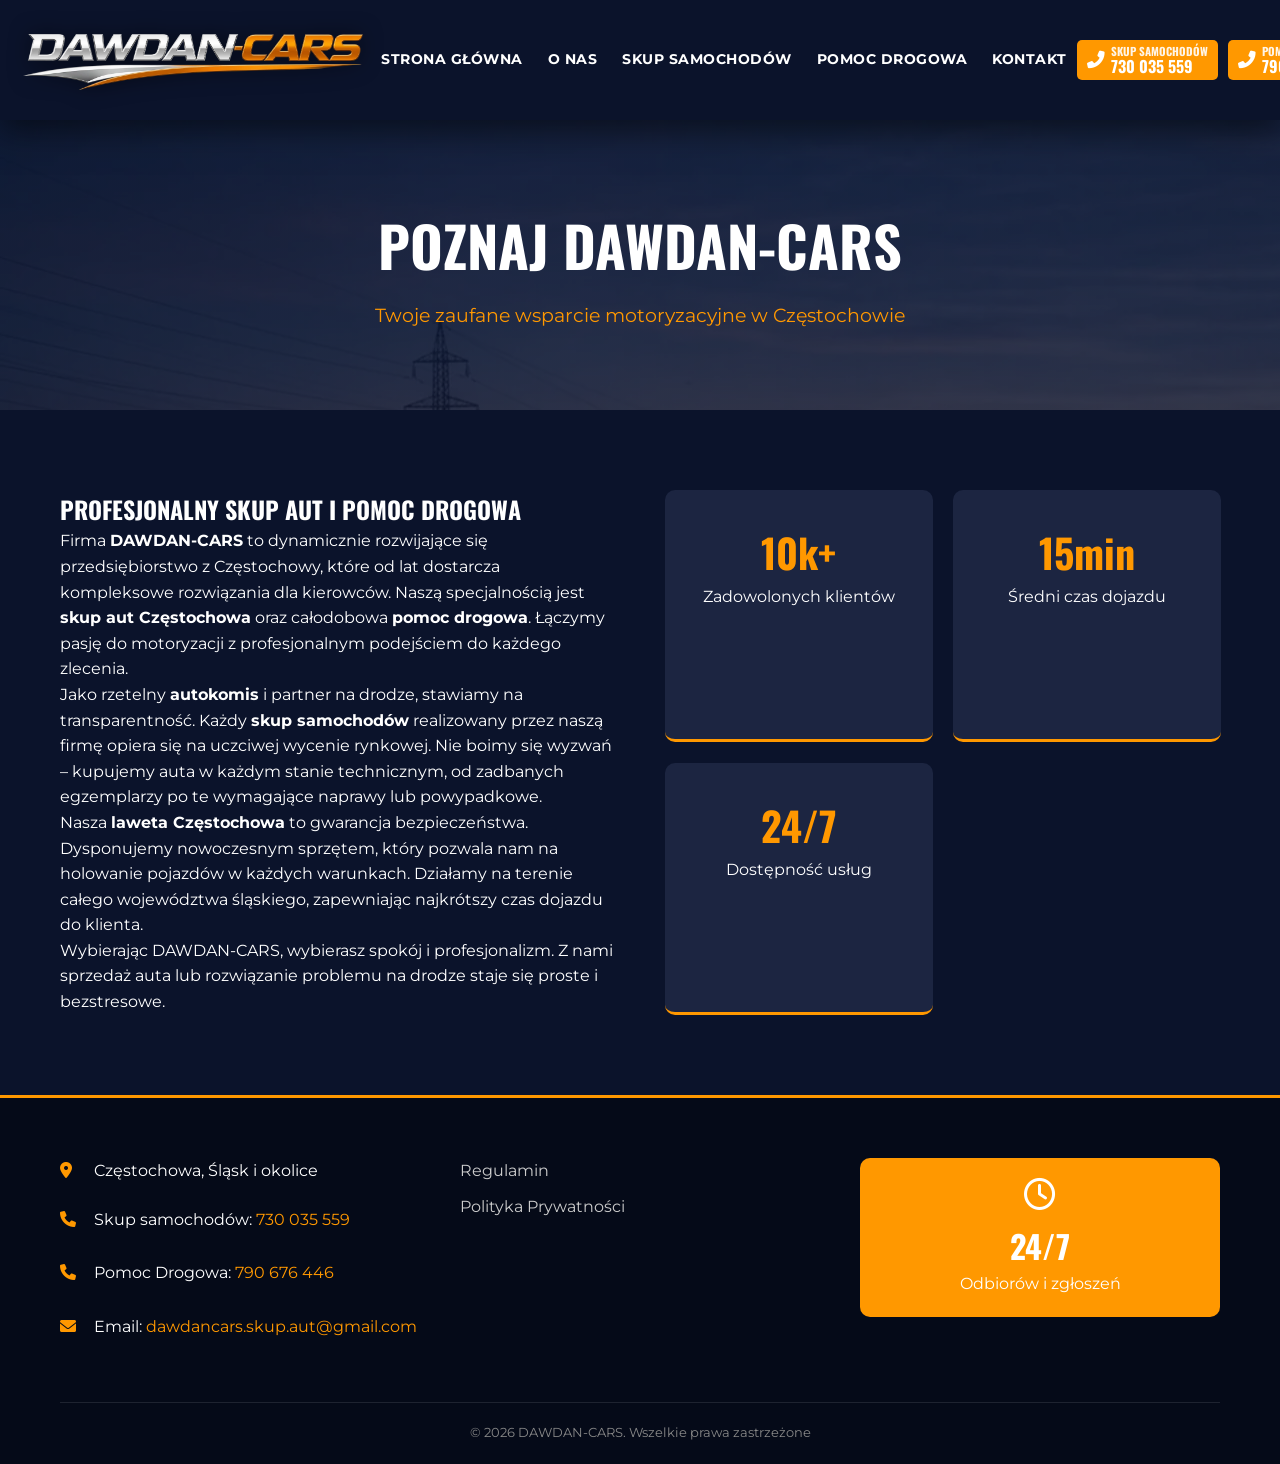
<file: o-nas.html>
<!DOCTYPE html>
<html lang="pl">
<head>
    <meta charset="UTF-8">
    <meta name="viewport" content="width=device-width, initial-scale=1.0">
    <title>O nas - DAWDAN-CARS | Skup Aut i Pomoc Drogowa Częstochowa</title>

<meta name="description" content="Poznaj DAWDAN-CARS – lidera w branży skupu aut i pomocy drogowej w Częstochowie. Profesjonalizm, doświadczenie i setki zadowolonych klientów na całym Śląsku.">

<!-- Open Graph / Facebook -->
<meta property="og:type" content="website">
<meta property="og:url" content="https://dawdan-cars.pl/o-nas.html">
<meta property="og:title" content="O nas - Poznaj DAWDAN-CARS Częstochowa">
<meta property="og:description" content="Od lat świadczymy usługi skupu aut, pomocy drogowej i holowania w Częstochowie.">
<meta property="og:image" content="https://dawdan-cars.pl/logo.webp">

<link rel="canonical" href="https://dawdan-cars.pl/o-nas.html">

<script type="application/ld+json">
{
  "@context": "https://schema.org",
  "@type": "LocalBusiness",
  "name": "DAWDAN-CARS",
  "image": "https://dawdan-cars.pl/logo.webp",
  "@id": "https://dawdan-cars.pl/#business",
  "url": "https://dawdan-cars.pl/o-nas.html",
  "telephone": "+48730035559",
  "address": {
    "@type": "PostalAddress",
    "streetAddress": "Częstochowa i okolice",
    "addressLocality": "Częstochowa",
    "postalCode": "42-200",
    "addressCountry": "PL"
  }
}
</script>


    <link rel="stylesheet" href="style.css" media="print" onload="this.media='all'">
    <link rel="stylesheet" href="critical.css">
    <noscript><link rel="stylesheet" href="style.css"></noscript>
    <link rel="preload" as="style" href="style.css">
    <link rel="preconnect" href="https://fonts.googleapis.com">
    <link rel="preconnect" href="https://fonts.gstatic.com" crossorigin>
    <link href="https://fonts.googleapis.com/css2?family=Montserrat:wght@400;700&family=Oswald:wght@500;700&display=swap" rel="stylesheet" media="print" onload="this.media='all'">
    <noscript><link href="https://fonts.googleapis.com/css2?family=Montserrat:wght@400;700&family=Oswald:wght@500;700&display=swap" rel="stylesheet"></noscript>
    <link rel="stylesheet" href="font-awesome.min.css" media="print" onload="this.media='all'">
    <noscript><link rel="stylesheet" href="font-awesome.min.css"></noscript>
    <!-- AOS CSS -->
    <link href="https://unpkg.com/aos@2.3.1/dist/aos.css" rel="stylesheet">
    <!-- NOWE -->
    <link rel="preload" as="image" href="tlo.webp" fetchpriority="high" type="image/webp">

    <!-- ICONS -->
    <link rel="icon" href="favicony/favicon.ico" type="image/x-icon">
    <link rel="shortcut icon" href="favicony/favicon.ico" type="image/x-icon">
    <link rel="icon" href="favicony/favicon.ico" sizes="any">
    <link rel="icon" type="image/png" sizes="16x16" href="favicony/favicon-16x16.png">
    <link rel="icon" type="image/png" sizes="32x32" href="favicony/favicon-32x32.png">
    <link rel="icon" type="image/png" sizes="48x48" href="favicony/favicon-48x48.png">
    <link rel="icon" type="image/png" sizes="64x64" href="favicony/favicon-64x64.png">
    <link rel="icon" type="image/png" sizes="192x192" href="favicony/favicon-192x192.png">
    <link rel="icon" type="image/png" sizes="512x512" href="favicony/favicon-512x512.png">
    <link rel="apple-touch-icon" sizes="180x180" href="favicony/favicon-180x180.png">
</head>
<body>
    <header>
        <div class="top-bar">
            <div class="container">
                <div class="logo">
                    <a href="index.html">
                        <img src="logo.webp" alt="DAWDAN-CARS Częstochowa" width="349" height="60">
                    </a>
                </div>
                <nav>
                    <ul>
                        <li><a href="index.html">STRONA GŁÓWNA</a></li>
                        <li><a href="o-nas.html">O NAS</a></li>
                        <li><a href="skup-samochodow.html">SKUP SAMOCHODÓW</a></li>
                        <li><a href="laweta-pomoc-drogowa.html">POMOC DROGOWA</a></li>
                        <li><a href="kontakt.html">KONTAKT</a></li>
                    </ul>
                    <div class="header-cta mobile-only">
                        <a href="tel:+48730035559" class="btn-call">
                            <i class="fas fa-phone-alt"></i>
                            <span>
                                <span class="btn-label">SKUP SAMOCHODÓW</span>
                                <span class="btn-number">730 035 559</span>
                            </span>
                        </a>
                        <a href="tel:+48790676446" class="btn-call">
                            <i class="fas fa-phone-alt"></i>
                            <span>
                                <span class="btn-label">POMOC DROGOWA</span>
                                <span class="btn-number">790 676 446</span>
                            </span>
                        </a>
                    </div>
                </nav>
                <div class="header-cta desktop-only">
                    <a href="tel:+48730035559" class="btn-call">
                        <i class="fas fa-phone-alt"></i>
                        <span>
                            <span class="btn-label">SKUP SAMOCHODÓW</span>
                            <span class="btn-number">730 035 559</span>
                        </span>
                    </a>
                    <a href="tel:+48790676446" class="btn-call">
                        <i class="fas fa-phone-alt"></i>
                        <span>
                            <span class="btn-label">POMOC DROGOWA</span>
                            <span class="btn-number">790 676 446</span>
                        </span>
                    </a>
                </div>
                <div class="menu-toggle">
                    <span></span>
                    <span></span>
                    <span></span>
                </div>
            </div>
        </div>
    </header>
    <div class="overlay"></div>

    <section class="page-header" style="background: linear-gradient(rgba(11, 19, 43, 0.8), rgba(11, 19, 43, 0.8)), url('tlo.webp');">
        <div class="container">
            <h1>POZNAJ DAWDAN-CARS</h1>
            <p>Twoje zaufane wsparcie motoryzacyjne w Częstochowie</p>
        </div>
    </section>

    <section class="about-content">
        <div class="container">
            <div class="about-grid">
                <div class="about-text" data-aos="fade-right">
                    <h2>Profesjonalny Skup Aut i Pomoc Drogowa</h2>
                    <p>Firma <strong>DAWDAN-CARS</strong> to dynamicznie rozwijające się przedsiębiorstwo z Częstochowy, które od lat dostarcza kompleksowe rozwiązania dla kierowców. Naszą specjalnością jest <strong>skup aut Częstochowa</strong> oraz całodobowa <strong>pomoc drogowa</strong>. Łączymy pasję do motoryzacji z profesjonalnym podejściem do każdego zlecenia.</p>

                    <p>Jako rzetelny <strong>autokomis</strong> i partner na drodze, stawiamy na transparentność. Każdy <strong>skup samochodów</strong> realizowany przez naszą firmę opiera się na uczciwej wycenie rynkowej. Nie boimy się wyzwań – kupujemy auta w każdym stanie technicznym, od zadbanych egzemplarzy po te wymagające naprawy lub powypadkowe.</p>

                    <p>Nasza <strong>laweta Częstochowa</strong> to gwarancja bezpieczeństwa. Dysponujemy nowoczesnym sprzętem, który pozwala nam na holowanie pojazdów w każdych warunkach. Działamy na terenie całego województwa śląskiego, zapewniając najkrótszy czas dojazdu do klienta.</p>

                    <p>Wybierając DAWDAN-CARS, wybierasz spokój i profesjonalizm. Z nami sprzedaż auta lub rozwiązanie problemu na drodze staje się proste i bezstresowe.</p>
                </div>
                <div class="about-stats">
                    <div class="stat-item" data-aos="zoom-in" data-aos-delay="100">
                        <strong>10k+</strong>
                        <span>Zadowolonych klientów</span>
                    </div>
                    <div class="stat-item" data-aos="zoom-in" data-aos-delay="200">
                        <strong>15min</strong>
                        <span>Średni czas dojazdu</span>
                    </div>
                    <div class="stat-item" data-aos="zoom-in" data-aos-delay="300">
                        <strong>24/7</strong>
                        <span>Dostępność usług</span>
                    </div>
                </div>
            </div>
        </div>
    </section>

    <footer>
        <div class="container">
            <div class="footer-grid">
                <div class="footer-info">
                    <p><i class="fas fa-map-marker-alt"></i> Częstochowa, Śląsk i okolice</p>
                    <p><i class="fas fa-phone"></i> Skup samochodów: <a href="tel:+48730035559">730 035 559</a></p>
                    <p><i class="fas fa-phone"></i> Pomoc Drogowa: <a href="tel:+48790676446">790 676 446</a></p>
                    <p><i class="fas fa-envelope"></i> Email: <a href="mailto:dawdancars.skup.aut@gmail.com">dawdancars.skup.aut@gmail.com</a></p>
                </div>
                <div class="footer-links">
                    <ul>
                        <li><a href="#">Regulamin</a></li>
                        <li><a href="#">Polityka Prywatności</a></li>
                    </ul>
                </div>
                <div class="footer-hours">
                    <div class="hours-box">
                        <i class="far fa-clock"></i>
                        <span>24/7</span>
                        <p>Odbiorów i zgłoszeń</p>
                    </div>
                </div>
            </div>
            <div class="footer-bottom">
                <p>&copy; 2026 DAWDAN-CARS. Wszelkie prawa zastrzeżone</p>
            </div>
        </div>
    </footer>

    <!-- Google Analytics (GA4) placeholder -->
    <script async src="https://www.googletagmanager.com/gtag/js?id=G-XXXXXXXXXX"></script>
    <script>
      window.dataLayer = window.dataLayer || [];
      function gtag(){dataLayer.push(arguments);}
      gtag('js', new Date());
      gtag('config', 'G-XXXXXXXXXX');
    </script>

    <!-- AOS JS -->
    <script src="https://unpkg.com/aos@2.3.1/dist/aos.js"></script>
    <script src="script.js"></script>
</body>
</html>
</file>
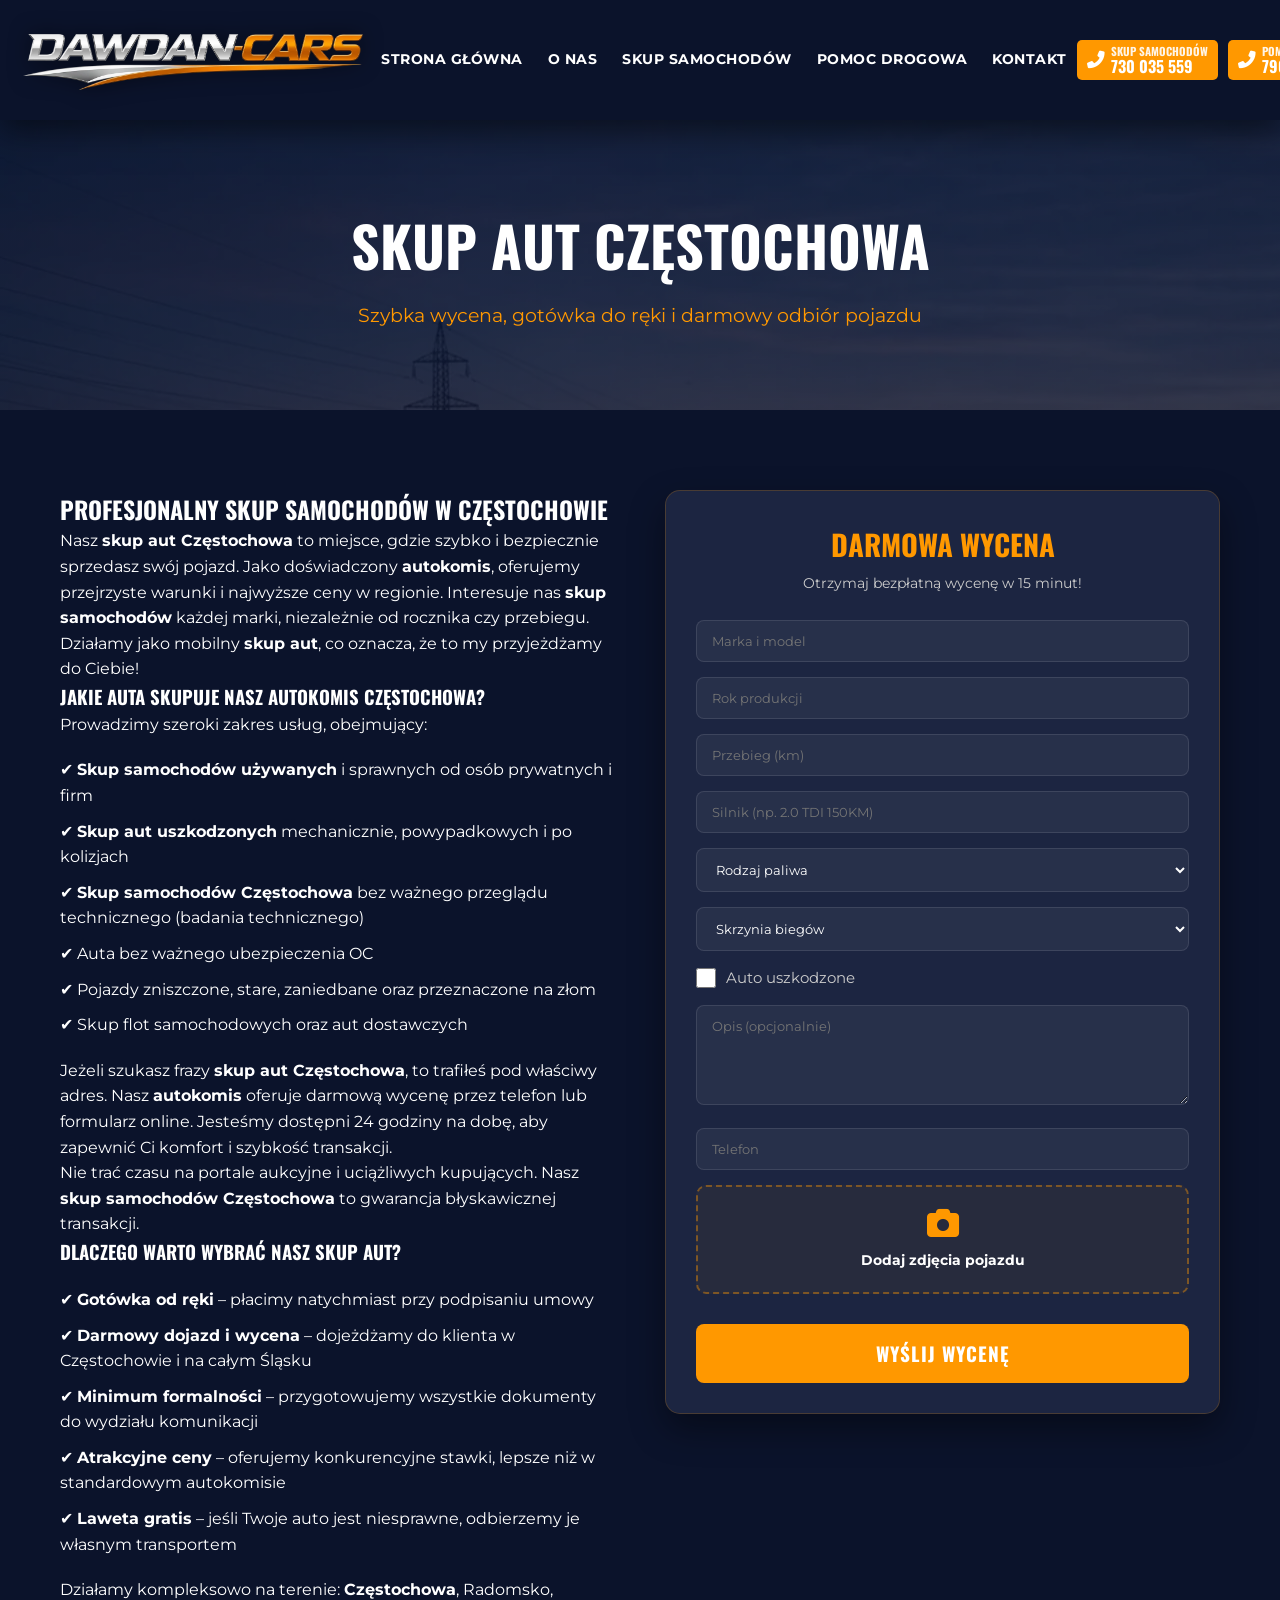
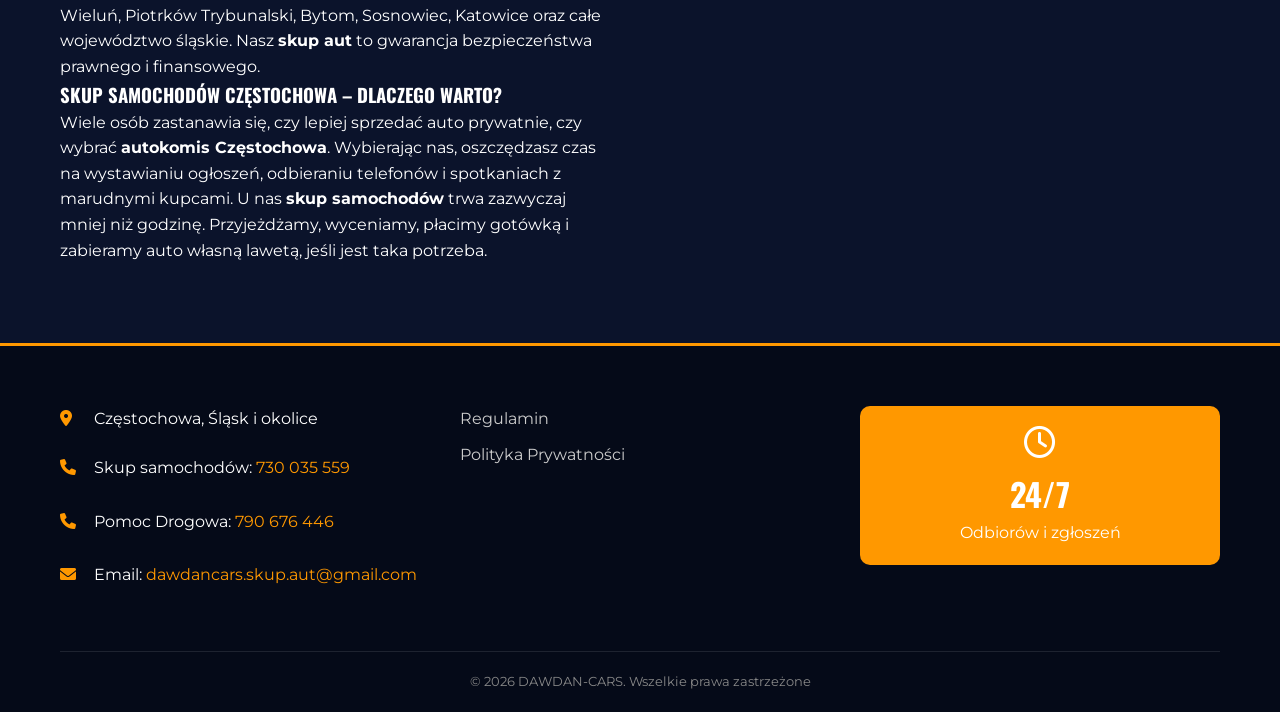
<file: skup-samochodow.html>
<!DOCTYPE html>
<html lang="pl">
<head>
    <meta charset="UTF-8">
    <meta name="viewport" content="width=device-width, initial-scale=1.0">
    <title>Skup Aut Częstochowa | Autokomis | Skup Samochodów za Gotówkę</title>
    <meta name="description" content="Najlepszy skup aut Częstochowa i profesjonalny autokomis. Skup samochodów używanych, uszkodzonych i powypadkowych za gotówkę. Szybka wycena i darmowy dojazd 24/7!">

    <!-- Open Graph / Facebook -->
    <meta property="og:type" content="website">
    <meta property="og:url" content="https://dawdan-cars.pl/skup-samochodow.html">
    <meta property="og:title" content="Skup Aut Częstochowa | Autokomis | Gotówka od ręki">
    <meta property="og:description" content="Najlepszy skup aut Częstochowa. Skup samochodów używanych i uszkodzonych za gotówkę.">
    <meta property="og:image" content="https://dawdan-cars.pl/logo.webp">

    <link rel="canonical" href="https://dawdan-cars.pl/skup-samochodow.html">
<script type="application/ld+json">
{
  "@context": "https://schema.org",
  "@type": "LocalBusiness",
  "name": "DAWDAN-CARS - Skup Aut Częstochowa",
  "image": "https://dawdan-cars.pl/logo.webp",
  "@id": "https://dawdan-cars.pl/#business",
  "url": "https://dawdan-cars.pl/skup-samochodow.html",
  "telephone": "+48730035559",
  "address": {
    "@type": "PostalAddress",
    "streetAddress": "Częstochowa i okolice",
    "addressLocality": "Częstochowa",
    "postalCode": "42-200",
    "addressCountry": "PL"
  },
  "openingHoursSpecification": {
    "@type": "OpeningHoursSpecification",
    "dayOfWeek": [
      "Monday",
      "Tuesday",
      "Wednesday",
      "Thursday",
      "Friday",
      "Saturday",
      "Sunday"
    ],
    "opens": "00:00",
    "closes": "23:59"
  }
}
</script>




    <link rel="stylesheet" href="style.css" media="print" onload="this.media='all'">
    <link rel="stylesheet" href="critical.css">
    <noscript><link rel="stylesheet" href="style.css"></noscript>
    <link rel="preload" as="style" href="style.css">
    <link rel="preconnect" href="https://fonts.googleapis.com">
    <link rel="preconnect" href="https://fonts.gstatic.com" crossorigin>
    <link href="https://fonts.googleapis.com/css2?family=Montserrat:wght@400;700&family=Oswald:wght@500;700&display=swap" rel="stylesheet" media="print" onload="this.media='all'">
    <noscript><link href="https://fonts.googleapis.com/css2?family=Montserrat:wght@400;700&family=Oswald:wght@500;700&display=swap" rel="stylesheet"></noscript>
    <link rel="stylesheet" href="font-awesome.min.css" media="print" onload="this.media='all'">
    <noscript><link rel="stylesheet" href="font-awesome.min.css"></noscript>
    <!-- AOS CSS -->
    <link href="https://unpkg.com/aos@2.3.1/dist/aos.css" rel="stylesheet">
    <!-- NOWE -->
    <link rel="preload" as="image" href="tlo.webp" fetchpriority="high" type="image/webp">

    <!-- ICONS -->
    <link rel="icon" href="favicony/favicon.ico" type="image/x-icon">
    <link rel="shortcut icon" href="favicony/favicon.ico" type="image/x-icon">
    <link rel="icon" href="favicony/favicon.ico" sizes="any">
    <link rel="icon" type="image/png" sizes="16x16" href="favicony/favicon-16x16.png">
    <link rel="icon" type="image/png" sizes="32x32" href="favicony/favicon-32x32.png">
    <link rel="icon" type="image/png" sizes="48x48" href="favicony/favicon-48x48.png">
    <link rel="icon" type="image/png" sizes="64x64" href="favicony/favicon-64x64.png">
    <link rel="icon" type="image/png" sizes="192x192" href="favicony/favicon-192x192.png">
    <link rel="icon" type="image/png" sizes="512x512" href="favicony/favicon-512x512.png">
    <link rel="apple-touch-icon" sizes="180x180" href="favicony/favicon-180x180.png">
</head>
<body>
    <header>
        <div class="top-bar">
            <div class="container">
                <div class="logo">
                    <a href="index.html">
                        <img src="logo.webp" alt="Skup Aut Częstochowa DAWDAN-CARS" width="349" height="60">
                    </a>
                </div>
                <nav>
                    <ul>
                        <li><a href="index.html">STRONA GŁÓWNA</a></li>
                        <li><a href="o-nas.html">O NAS</a></li>
                        <li><a href="skup-samochodow.html">SKUP SAMOCHODÓW</a></li>
                        <li><a href="laweta-pomoc-drogowa.html">POMOC DROGOWA</a></li>
                        <li><a href="kontakt.html">KONTAKT</a></li>
                    </ul>
                    <div class="header-cta mobile-only">
                        <a href="tel:+48730035559" class="btn-call">
                            <i class="fas fa-phone-alt"></i>
                            <span>
                                <span class="btn-label">SKUP SAMOCHODÓW</span>
                                <span class="btn-number">730 035 559</span>
                            </span>
                        </a>
                        <a href="tel:+48790676446" class="btn-call">
                            <i class="fas fa-phone-alt"></i>
                            <span>
                                <span class="btn-label">POMOC DROGOWA</span>
                                <span class="btn-number">790 676 446</span>
                            </span>
                        </a>
                    </div>
                </nav>
                <div class="header-cta desktop-only">
                    <a href="tel:+48730035559" class="btn-call">
                        <i class="fas fa-phone-alt"></i>
                        <span>
                            <span class="btn-label">SKUP SAMOCHODÓW</span>
                            <span class="btn-number">730 035 559</span>
                        </span>
                    </a>
                    <a href="tel:+48790676446" class="btn-call">
                        <i class="fas fa-phone-alt"></i>
                        <span>
                            <span class="btn-label">POMOC DROGOWA</span>
                            <span class="btn-number">790 676 446</span>
                        </span>
                    </a>
                </div>
                <div class="menu-toggle">
                    <span></span>
                    <span></span>
                    <span></span>
                </div>
            </div>
        </div>
    </header>
    <div class="overlay"></div>

    <section class="page-header" style="background: linear-gradient(rgba(11, 19, 43, 0.8), rgba(11, 19, 43, 0.8)), url('tlo.webp');">
        <div class="container">
            <h1>SKUP AUT CZĘSTOCHOWA</h1>
            <p>Szybka wycena, gotówka do ręki i darmowy odbiór pojazdu</p>
        </div>
    </section>

    <section class="service-details">
        <div class="container">
            <div class="service-grid">
                <div class="service-text" data-aos="fade-right">
                    <h2>Profesjonalny skup samochodów w Częstochowie</h2>
                    <p>Nasz <strong>skup aut Częstochowa</strong> to miejsce, gdzie szybko i bezpiecznie sprzedasz swój pojazd. Jako doświadczony <strong>autokomis</strong>, oferujemy przejrzyste warunki i najwyższe ceny w regionie. Interesuje nas <strong>skup samochodów</strong> każdej marki, niezależnie od rocznika czy przebiegu. Działamy jako mobilny <strong>skup aut</strong>, co oznacza, że to my przyjeżdżamy do Ciebie!</p>

                    <h3>Jakie auta skupuje nasz autokomis Częstochowa?</h3>
                    <p>Prowadzimy szeroki zakres usług, obejmujący:</p>
                    <ul class="check-list">
                        <li>✔ <strong>Skup samochodów używanych</strong> i sprawnych od osób prywatnych i firm</li>
                        <li>✔ <strong>Skup aut uszkodzonych</strong> mechanicznie, powypadkowych i po kolizjach</li>
                        <li>✔ <strong>Skup samochodów Częstochowa</strong> bez ważnego przeglądu technicznego (badania technicznego)</li>
                        <li>✔ Auta bez ważnego ubezpieczenia OC</li>
                        <li>✔ Pojazdy zniszczone, stare, zaniedbane oraz przeznaczone na złom</li>
                        <li>✔ Skup flot samochodowych oraz aut dostawczych</li>
                    </ul>

                    <p>Jeżeli szukasz frazy <strong>skup aut Częstochowa</strong>, to trafiłeś pod właściwy adres. Nasz <strong>autokomis</strong> oferuje darmową wycenę przez telefon lub formularz online. Jesteśmy dostępni 24 godziny na dobę, aby zapewnić Ci komfort i szybkość transakcji.</p>

                    <p>Nie trać czasu na portale aukcyjne i uciążliwych kupujących. Nasz <strong>skup samochodów Częstochowa</strong> to gwarancja błyskawicznej transakcji.</p>

                    <h3>Dlaczego warto wybrać nasz skup aut?</h3>
                    <ul class="check-list">
                        <li>✔ <strong>Gotówka od ręki</strong> – płacimy natychmiast przy podpisaniu umowy</li>
                        <li>✔ <strong>Darmowy dojazd i wycena</strong> – dojeżdżamy do klienta w Częstochowie i na całym Śląsku</li>
                        <li>✔ <strong>Minimum formalności</strong> – przygotowujemy wszystkie dokumenty do wydziału komunikacji</li>
                        <li>✔ <strong>Atrakcyjne ceny</strong> – oferujemy konkurencyjne stawki, lepsze niż w standardowym autokomisie</li>
                        <li>✔ <strong>Laweta gratis</strong> – jeśli Twoje auto jest niesprawne, odbierzemy je własnym transportem</li>
                    </ul>

                    <p>Działamy kompleksowo na terenie: <strong>Częstochowa</strong>, Radomsko, Wieluń, Piotrków Trybunalski, Bytom, Sosnowiec, Katowice oraz całe województwo śląskie. Nasz <strong>skup aut</strong> to gwarancja bezpieczeństwa prawnego i finansowego.</p>

                    <h3>Skup samochodów Częstochowa – dlaczego warto?</h3>
                    <p>Wiele osób zastanawia się, czy lepiej sprzedać auto prywatnie, czy wybrać <strong>autokomis Częstochowa</strong>. Wybierając nas, oszczędzasz czas na wystawianiu ogłoszeń, odbieraniu telefonów i spotkaniach z marudnymi kupcami. U nas <strong>skup samochodów</strong> trwa zazwyczaj mniej niż godzinę. Przyjeżdżamy, wyceniamy, płacimy gotówką i zabieramy auto własną lawetą, jeśli jest taka potrzeba.</p>
                </div>
                <div class="service-valuation" data-aos="fade-left">
                    <div class="hero-form-box">
                        <h3>DARMOWA WYCENA</h3>
                        <p class="form-subtitle">Otrzymaj bezpłatną wycenę w 15 minut!</p>
    <form id="valuation-form" enctype="multipart/form-data" method="post" action="send.php">

    <!-- 🔒 honeypot (anty-spam) -->
    <input type="text" name="website" style="display:none">

    <!-- 🔹 typ formularza -->
    <input type="hidden" name="form-type" value="valuation">

    <div class="form-group">
        <input type="text" name="brand-model" placeholder="Marka i model" required>
    </div>

    <div class="form-group">
        <input type="number" name="year" placeholder="Rok produkcji" required>
    </div>

    <div class="form-group">
        <input type="number" name="mileage" placeholder="Przebieg (km)" required>
    </div>

    <div class="form-group">
        <input type="text" name="engine" placeholder="Silnik (np. 2.0 TDI 150KM)" required>
    </div>

    <!-- 🔥 NOWE -->
    <div class="form-group">
        <select name="fuel" required>
            <option value="">Rodzaj paliwa</option>
            <option>Benzyna</option>
            <option>Diesel</option>
            <option>Hybryda</option>
            <option>Elektryczny</option>
            <option>LPG</option>
        </select>
    </div>

    <div class="form-group">
        <select name="gearbox" required>
            <option value="">Skrzynia biegów</option>
            <option>Manualna</option>
            <option>Automatyczna</option>
        </select>
    </div>

    <div class="form-group checkbox-group">
        <label>
            <input type="checkbox" name="damaged" value="Tak">
            Auto uszkodzone
        </label>
    </div>

    <div class="form-group">
        <textarea name="description" placeholder="Opis (opcjonalnie)"></textarea>
    </div>

    <div class="form-group">
        <input type="tel" name="phone" placeholder="Telefon" required>
    </div>

    <div class="form-group file-upload-wrapper">
        <label for="car-photos" class="file-upload-label">
            <i class="fas fa-camera"></i>
            <span>Dodaj zdjęcia pojazdu</span>
        </label>
        <input type="file" id="car-photos" name="photos[]" accept="image/*" multiple hidden>
        <div id="file-preview-container" class="file-preview-grid"></div>
    </div>

    <button type="submit" class="btn-submit">WYŚLIJ WYCENĘ</button>
    <div id="form-message" class="form-message"></div>

</form>
                    </div>
                </div>
            </div>
        </div>
    </section>

    <footer>
        <div class="container">
            <div class="footer-grid">
                <div class="footer-info">
                    <p><i class="fas fa-map-marker-alt"></i> Częstochowa, Śląsk i okolice</p>
                    <p><i class="fas fa-phone"></i> Skup samochodów: <a href="tel:+48730035559">730 035 559</a></p>
                    <p><i class="fas fa-phone"></i> Pomoc Drogowa: <a href="tel:+48790676446">790 676 446</a></p>
                    <p><i class="fas fa-envelope"></i> Email: <a href="mailto:dawdancars.skup.aut@gmail.com">dawdancars.skup.aut@gmail.com</a></p>
                </div>
                <div class="footer-links">
                    <ul>
                        <li><a href="#">Regulamin</a></li>
                        <li><a href="#">Polityka Prywatności</a></li>
                    </ul>
                </div>
                <div class="footer-hours">
                    <div class="hours-box">
                        <i class="far fa-clock"></i>
                        <span>24/7</span>
                        <p>Odbiorów i zgłoszeń</p>
                    </div>
                </div>
            </div>
            <div class="footer-bottom">
                <p>&copy; 2026 DAWDAN-CARS. Wszelkie prawa zastrzeżone</p>
            </div>
        </div>
    </footer>

    <!-- Google Analytics (GA4) placeholder -->
    <script async src="https://www.googletagmanager.com/gtag/js?id=G-XXXXXXXXXX"></script>
    <script>
      window.dataLayer = window.dataLayer || [];
      function gtag(){dataLayer.push(arguments);}
      gtag('js', new Date());
      gtag('config', 'G-XXXXXXXXXX');
    </script>

    <!-- AOS JS -->
    <script src="https://unpkg.com/aos@2.3.1/dist/aos.js"></script>
    <script src="script.js"></script>
</body>
</html>
</file>
<file: style.css>
/* style.css */

:root {
    --primary-color: #ff9800; /* Vibrant Orange */
    --secondary-color: #0b132b; /* Deep Navy */
    --accent-color: #1c2541; /* Slightly Lighter Navy */
    --text-light: #ffffff;
    --text-dark: #333333;
    --bg-dark: #0b132b;
    --bg-light: #f4f4f4;
}

* {
    margin: 0;
    padding: 0;
    box-sizing: border-box;
}

body {
    font-family: 'Montserrat', sans-serif;
    line-height: 1.6;
    color: var(--text-light);
    background-color: var(--bg-dark);
    overflow-x: hidden;
}

h1, h2, h3, h4 {
    font-family: 'Oswald', sans-serif;
    text-transform: uppercase;
}

.container {
    max-width: 1200px;
    margin: 0 auto;
    padding: 0 20px;
}

/* Header & Navigation */
header {
    background-color: #0b132b;
    position: sticky;
    top: 0;
    z-index: 2000;
    box-shadow: 0 10px 30px rgba(0,0,0,0.5);
    transition: padding 0.3s ease, background 0.3s ease;
    will-change: padding, background;
    padding: 10px 0;
}

header.scrolled {
    padding: 5px 0;
    background: rgba(11, 19, 43, 0.95);
}

header.menu-open {
    box-shadow: none;
    background: #0b132b;
}

.top-bar .container {
    display: grid;
    grid-template-columns: 1fr auto 1fr;
    align-items: center;
    height: auto;
    max-width: 100%;
    padding: 15px 20px; /* Reduced padding for more space */
}

.logo {
    display: flex;
    justify-content: flex-start;
}

.logo img {
    max-height: 60px;
    width: auto;
    display: block;
    transition: transform 0.3s ease;
    filter: drop-shadow(0 0 10px rgba(0,0,0,0.5));
}

.logo img:hover {
    transform: scale(1.05);
    filter: drop-shadow(0 0 12px rgba(255,152,0,0.3));
}

nav {
    display: flex;
    align-items: center;
    justify-content: center;
}

nav ul {
    display: flex;
    list-style: none;
    gap: 10px; /* Slightly more space */
}

nav a {
    text-decoration: none;
    color: var(--text-light);
    font-weight: 700;
    font-size: 0.95rem;
    padding: 12px 15px;
    transition: all 0.3s ease;
    text-transform: uppercase;
    letter-spacing: 0.5px;
    white-space: nowrap;
    display: inline-block;
}

nav a:hover, nav a.active {
    color: var(--primary-color);
}

.header-cta {
    display: flex;
    flex-direction: row;
    justify-content: flex-end;
    align-items: center;
    gap: 10px; /* Reduced gap */
}

.mobile-only {
    display: none;
}

.header-cta .btn-call {
    display: flex;
    align-items: center;
    gap: 6px;
    text-decoration: none;
    color: #fff;
    background: #ff9800;
    padding: 6px 10px; /* More compact */
    transition: background 0.3s;
    font-family: 'Oswald', sans-serif;
    font-weight: 700;
    border-radius: 5px;
    line-height: 1;
    white-space: nowrap;
}

.header-cta .btn-call i {
    font-size: 1.1rem;
}

.btn-label {
    display: block;
    font-size: 0.8rem;
    text-transform: uppercase;
    opacity: 0.9;
}

.btn-number {
    display: block;
    font-size: 1.1rem;
}

.header-cta .btn-call:hover {
    background: #e68a00;
}

.menu-toggle {
    display: none;
    flex-direction: column;
    justify-content: center;
    align-items: center;
    width: 50px;
    height: 50px;
    background: rgba(255, 152, 0, 0.1);
    border: 2px solid var(--primary-color);
    border-radius: 12px;
    cursor: pointer;
    padding: 0;
    z-index: 2200; /* Above nav */
    transition: all 0.3s cubic-bezier(0.4, 0, 0.2, 1);
    position: relative;
}

.menu-toggle:hover {
    background: var(--primary-color);
}

.menu-toggle:hover span {
    background: white;
}

.menu-toggle span {
    width: 26px;
    height: 2px;
    background: var(--primary-color);
    border-radius: 2px;
    transition: all 0.4s cubic-bezier(0.68, -0.6, 0.32, 1.6);
    position: absolute;
}

.menu-toggle span:nth-child(1) { transform: translateY(-8px); }
.menu-toggle span:nth-child(2) { transform: translateY(0); width: 18px; right: 9px; }
.menu-toggle span:nth-child(3) { transform: translateY(8px); }

.menu-toggle.active {
    background: rgba(255, 255, 255, 0.1);
    border-color: white;
}

.menu-toggle.active span {
    background: white;
}

.menu-toggle.active span:nth-child(1) {
    transform: translateY(0) rotate(45deg);
}

.menu-toggle.active span:nth-child(2) {
    opacity: 0;
    transform: translateX(-20px);
}

.menu-toggle.active span:nth-child(3) {
    transform: translateY(0) rotate(-45deg);
}

/* Hero Section */
.hero {
    background: linear-gradient(rgba(11, 19, 43, 0.8), rgba(11, 19, 43, 0.8)), url('tlo.webp');
    background-size: cover;
    background-position: center;
    padding: 80px 0;
    min-height: 800px;
    display: flex;
    align-items: stretch;
    justify-content: center;
}

.hero .container {
    display: flex;
    flex-direction: column;
}

.hero-content {
    display: flex;
    flex-direction: column;
    align-items: center;
    width: 100%;
    height: 100%;
}

.hero-text {
    width: 100%;
    display: flex;
    flex-direction: column;
    align-items: center;
    min-height: 400px; /* Ensure space for vertical arrangement */
}

.hero-text h1 {
    font-size: clamp(1.8rem, 8vw, 4.5rem); /* Increased minimum font size */
    color: var(--text-light);
    line-height: 1.1;
    width: 100%;
    text-shadow: 3px 3px 10px rgba(0,0,0,0.9);
    text-align: center;
    margin-bottom: clamp(20px, 5vh, 40px); /* Fluid margin */
    white-space: normal;
    word-wrap: break-word;
    letter-spacing: 1px;
    min-height: 1.1em;
    contain-intrinsic-size: auto 1.1em;
}

.hero-text h1 .highlight {
    color: var(--primary-color);
    font-style: italic;
    font-weight: 900;
}

.hero-cta-buttons {
    display: flex;
    flex-wrap: wrap; /* Allow wrapping on small mobile */
    justify-content: center;
    gap: 15px;
    margin-bottom: 40px;
}

.btn-hero-call {
    display: flex;
    align-items: center;
    background: var(--primary-color);
    color: white;
    padding: 15px 25px;
    text-decoration: none;
    font-weight: 700;
    font-family: 'Oswald', sans-serif;
    border-radius: 5px;
    transition: background 0.3s;
    line-height: 1.1;
    text-align: left;
}

.btn-hero-call i {
    font-size: 2rem;
    margin-right: 15px;
}

.btn-hero-call .btn-label {
    font-size: 1rem;
}

.btn-hero-call .btn-number {
    font-size: 1.8rem;
}

.btn-hero-call:hover {
    background: #e68a00;
}

.hero-features {
    list-style: none;
    display: flex;
    gap: 30px;
    margin-top: auto; /* Push to bottom of flex container */
    padding-top: 50px;
}

.hero-features li {
    font-weight: 700;
    font-size: 0.9rem;
}

.hero-features i {
    color: var(--primary-color);
    margin-right: 5px;
}

/* Service Boxes */
.service-boxes {
    margin-top: clamp(-30px, -5vw, -50px);
    position: relative;
    z-index: 10;
}

.service-boxes .container {
    display: grid;
    grid-template-columns: repeat(auto-fit, minmax(280px, 1fr));
    gap: 30px;
}

.box {
    display: flex;
    align-items: center;
    padding: 40px;
    border-radius: 10px;
    gap: 25px;
    box-shadow: 0 10px 30px rgba(0,0,0,0.3);
}

.blue-box {
    background-color: var(--accent-color);
}

.orange-box {
    background-color: var(--primary-color);
    color: white;
}

.box-icon i {
    font-size: 3.5rem;
}

.box-content h3 {
    font-size: 1.5rem;
    margin-bottom: 10px;
}

.btn-outline {
    display: inline-block;
    margin-top: 15px;
    padding: 8px 20px;
    border: 2px solid var(--primary-color);
    color: var(--primary-color);
    text-decoration: none;
    font-weight: 700;
    border-radius: 5px;
    transition: all 0.3s;
}

.btn-outline:hover {
    background: var(--primary-color);
    color: white;
}

.box-call {
    margin-top: 15px;
    display: flex;
    flex-direction: column;
}

.box-call span {
    font-size: 0.8rem;
    text-transform: uppercase;
}

.box-call strong {
    font-size: 1.8rem;
    font-family: 'Oswald', sans-serif;
}

/* General Animation Optimization */
[data-aos] {
    will-change: transform, opacity;
}

/* Benefits Section */
.benefits {
    padding: 80px 0;
    background-color: #050a18;
}

.section-title {
    text-align: center;
    font-size: clamp(1.8rem, 5vw, 2.8rem); /* Fluid section titles */
    margin-bottom: clamp(30px, 8vw, 50px);
    position: relative;
    padding: 0 15px;
}

.section-title::after {
    content: '';
    display: block;
    width: 60px;
    height: 4px;
    background: var(--primary-color);
    margin: 15px auto;
}

.benefits-grid {
    display: grid;
    grid-template-columns: repeat(auto-fit, minmax(250px, 1fr));
    gap: 20px;
}

.benefit-item {
    text-align: center;
    padding: 30px;
    background: var(--accent-color);
    border-radius: 10px;
    transition: transform 0.3s;
}

.benefit-item:hover {
    transform: translateY(-10px);
    border-bottom: 3px solid var(--primary-color);
}

.benefit-item i {
    font-size: 3rem;
    color: var(--primary-color);
    margin-bottom: 20px;
}

.benefit-item h4 {
    font-size: 1.1rem;
}

/* Recent Buys */
.recent-buys {
    padding: 80px 0;
    overflow: hidden;
}

.buys-swiper {
    padding: 20px 0 50px !important;
}

.buys-swiper .swiper-button-next,
.buys-swiper .swiper-button-prev {
    color: var(--primary-color);
}

@media (max-width: 768px) {
    .buys-swiper .swiper-button-next,
    .buys-swiper .swiper-button-prev {
        display: none;
    }
}

.buys-swiper .swiper-pagination-bullet-active {
    background: var(--primary-color);
}

.buy-card {
    background: var(--accent-color);
    border-radius: 10px;
    overflow: hidden;
    text-align: center;
}

.car-img {
    height: 180px;
    background-size: cover;
    background-position: center;
}

.buy-card p {
    padding: 15px;
    font-weight: 700;
    text-transform: uppercase;
}

/* Footer */
footer {
    background: #050a18;
    padding: 60px 0 20px;
    border-top: 3px solid var(--primary-color);
}

footer h3 {
    text-align: center;
    font-size: 2rem;
    margin-bottom: 40px;
}

.footer-grid {
    display: grid;
    grid-template-columns: repeat(auto-fit, minmax(250px, 1fr));
    gap: 40px;
    margin-bottom: 40px;
}

.footer-info p {
    margin-bottom: 18px;
    font-size: 1rem;
}

.footer-info a {
    color: var(--primary-color);
    text-decoration: none;
    padding: 5px 0;
    display: inline-block;
}

.footer-info i {
    color: var(--primary-color);
    margin-right: 10px;
    width: 20px;
}

.hours-box {
    background: var(--primary-color);
    padding: 20px;
    border-radius: 10px;
    text-align: center;
}

.hours-box i {
    font-size: 2rem;
    margin-bottom: 10px;
}

.hours-box span {
    display: block;
    font-size: 2rem;
    font-weight: 700;
    font-family: 'Oswald', sans-serif;
}

.footer-links ul {
    list-style: none;
}

.footer-links li {
    margin-bottom: 10px;
}

.footer-links a {
    color: #ccc;
    text-decoration: none;
}

.footer-links a:hover {
    color: var(--primary-color);
}

.footer-bottom {
    text-align: center;
    padding-top: 20px;
    border-top: 1px solid rgba(255,255,255,0.1);
    font-size: 0.8rem;
    color: #888;
}

/* SEO Content */
.seo-content {
    padding: 80px 0;
    background: #050a18;
}

.seo-text-block h2 {
    font-size: 2.2rem;
    color: var(--primary-color);
    margin-bottom: 25px;
}

.seo-text-block h3 {
    font-size: 1.6rem;
    margin-top: 30px;
    margin-bottom: 20px;
}

.seo-text-block p {
    margin-bottom: 20px;
    font-size: 1.05rem;
    color: #ccc;
}

.seo-text-block ul {
    list-style: none;
    margin-bottom: 20px;
}

.seo-text-block li {
    margin-bottom: 10px;
    padding-left: 30px;
    position: relative;
}

.seo-text-block li::before {
    content: '✔';
    position: absolute;
    left: 0;
    color: var(--primary-color);
    font-weight: bold;
}

.hero-subtext {
    font-size: 1.3rem;
    text-align: center;
    margin: 0 auto 40px;
    color: #fff;
    max-width: 900px;
    font-weight: 500;
    letter-spacing: 1px;
    text-transform: uppercase;
    text-shadow: 2px 2px 4px rgba(0, 0, 0, 0.7);
    background: linear-gradient(90deg, transparent, rgba(255, 140, 0, 0.2), transparent);
    padding: 12px 20px;
    border-top: 1px solid rgba(255, 140, 0, 0.3);
    border-bottom: 1px solid rgba(255, 140, 0, 0.3);
}

/* How It Works */
.how-it-works {
    padding: 80px 0;
    background: var(--bg-dark);
}

.steps-grid {
    display: grid;
    grid-template-columns: repeat(auto-fit, minmax(280px, 1fr));
    gap: 30px;
    margin-top: 40px;
}

.step {
    text-align: center;
    padding: 40px;
    background: var(--accent-color);
    border-radius: 10px;
    position: relative;
}

.step-num {
    width: 50px;
    height: 50px;
    background: var(--primary-color);
    color: white;
    border-radius: 50%;
    display: flex;
    align-items: center;
    justify-content: center;
    font-size: 1.5rem;
    font-weight: 700;
    margin: 0 auto 20px;
}

/* Brands */
.brands {
    padding: 60px 0;
    background: #050a18;
}

.brands-flex {
    display: flex;
    flex-wrap: wrap;
    justify-content: center;
    gap: 30px;
}

.brands-flex span {
    font-size: 1.5rem;
    font-weight: 700;
    color: rgba(255, 255, 255, 0.2);
    text-transform: uppercase;
}

/* Testimonials */
.testimonials {
    padding: 80px 0;
    background: var(--bg-dark);
    overflow: hidden;
}

.testimonials-swiper {
    padding: 20px 0 50px !important;
}

.testimonials-swiper .swiper-pagination-bullet-active {
    background: var(--primary-color);
}

.testimonial {
    background: var(--accent-color);
    padding: 30px;
    border-radius: 10px;
    border-left: 4px solid var(--primary-color);
}

.stars {
    color: var(--primary-color);
    margin-bottom: 15px;
}

/* FAQ */
.faq {
    padding: 80px 0;
    background: #050a18;
}

.faq-list {
    max-width: 800px;
    margin: 0 auto;
}

.faq-item {
    margin-bottom: 25px;
    padding-bottom: 25px;
    border-bottom: 1px solid rgba(255, 255, 255, 0.1);
}

.faq-item h4 {
    color: var(--primary-color);
    margin-bottom: 10px;
}

/* Sub-pages Styling ddddddddddddddddddddddddddddddddddddddddddddddddddddddddddddddddddddddddddd*/
.page-header {
    padding: clamp(40px, 10vw, 80px) 0;
    text-align: center;
    color: white;
}

.page-header h1 {
    font-size: clamp(2rem, 8vw, 3.5rem); /* Fluid sub-page titles */
    margin-bottom: 10px;
}

.page-header p {
    font-size: 1.2rem;
    color: var(--primary-color);
}

.about-content, .service-details, .tow-details, .contact-page {
    padding: 80px 0;
}

.about-grid, .service-grid, .tow-grid, .contact-grid {
    display: grid;
    grid-template-columns: repeat(auto-fit, minmax(320px, 1fr));
    gap: 50px;
}

.about-stats {
    display: grid;
    grid-template-columns: repeat(auto-fit, minmax(200px, 1fr));
    gap: 20px;
}

.stat-item {
    background: var(--accent-color);
    padding: 30px;
    border-radius: 10px;
    text-align: center;
    border-bottom: 3px solid var(--primary-color);
}

.stat-item strong {
    display: block;
    font-size: 2.5rem;
    color: var(--primary-color);
    font-family: 'Oswald', sans-serif;
}

.check-list {
    list-style: none;
    margin: 20px 0;
}

.check-list li {
    margin-bottom: 10px;
}

.check-list i {
    color: var(--primary-color);
    margin-right: 10px;
}

.tow-services-grid {
    display: grid;
    grid-template-columns: repeat(auto-fit, minmax(250px, 1fr));
    gap: 20px;
    margin-top: 30px;
}

.tow-service-item {
    background: var(--accent-color);
    padding: 20px;
    border-radius: 10px;
}

.tow-service-item i {
    font-size: 2rem;
    color: var(--primary-color);
    margin-bottom: 10px;
}

.urgent-box {
    background: var(--primary-color);
    padding: 40px;
    border-radius: 10px;
    text-align: center;
    color: white;
}

.btn-urgent {
    display: inline-block;
    margin-top: 20px;
    background: white;
    color: var(--primary-color);
    padding: 15px 30px;
    text-decoration: none;
    font-weight: 700;
    border-radius: 5px;
    font-size: 1.2rem;
}

.contact-item {
    display: flex;
    gap: 20px;
    margin-bottom: 30px;
}

.contact-item i {
    font-size: 1.5rem;
    color: var(--primary-color);
}

.map-placeholder {
    position: relative;
    border-radius: 10px;
    overflow: hidden;
    margin-top: 30px;
}

.map-placeholder img {
    width: 100%;
    height: clamp(200px, 40vh, 400px);
    object-fit: cover;
    filter: grayscale(1);
}

.map-overlay {
    position: absolute;
    bottom: 0;
    left: 0;
    width: 100%;
    background: rgba(255, 152, 0, 0.9);
    color: white;
    padding: 10px;
    text-align: center;
    font-weight: 700;
}

.form-group {
    margin-bottom: 20px;
}

.form-group input, .form-group select, .form-group textarea {
    width: 100%;
    padding: 12px;
    border-radius: 5px;
    border: 1px solid rgba(255,255,255,0.1);
    background: rgba(255,255,255,0.05);
    color: white;
    font-family: inherit;
}

.form-group textarea {
    height: 150px;
}

/* Valuation Form Styles */
.hero-form-box {
    background: var(--accent-color);
    padding: 30px;
    border-radius: 15px;
    box-shadow: 0 15px 35px rgba(0,0,0,0.4);
    border: 1px solid rgba(255, 152, 0, 0.2);
}

.hero-form-box h3 {
    color: var(--primary-color);
    font-size: 1.8rem;
    margin-bottom: 5px;
    text-align: center;
}

.form-subtitle {
    text-align: center;
    font-size: 0.9rem;
    margin-bottom: 25px;
    color: #ccc;
}

.hero-form-box .form-group {
    margin-bottom: 15px;
}

.hero-form-box input,
.hero-form-box select,
.hero-form-box textarea {
    width: 100%;
    padding: 12px 15px;
    border-radius: 8px;
    border: 1px solid rgba(255,255,255,0.1);
    background: rgba(255,255,255,0.05);
    color: white;
    font-family: inherit;
    transition: all 0.3s ease;
}

.hero-form-box select option {
    background: var(--accent-color);
    color: white;
}

.hero-form-box input:focus,
.hero-form-box select:focus,
.hero-form-box textarea:focus {
    outline: none;
    border-color: var(--primary-color);
    background: rgba(255,255,255,0.1);
    box-shadow: 0 0 10px rgba(255, 152, 0, 0.2);
}

.checkbox-group label {
    display: flex;
    align-items: center;
    gap: 10px;
    cursor: pointer;
    font-size: 0.95rem;
    color: #ccc;
    transition: color 0.3s;
}

.checkbox-group label:hover {
    color: white;
}

.checkbox-group input[type="checkbox"] {
    width: 20px;
    height: 20px;
    cursor: pointer;
    accent-color: var(--primary-color);
}

.hero-form-box textarea {
    height: 100px;
    resize: vertical;
}

.file-upload-wrapper {
    margin-bottom: 20px;
}

.file-upload-label {
    display: flex;
    flex-direction: column;
    align-items: center;
    justify-content: center;
    padding: 20px;
    border: 2px dashed rgba(255, 152, 0, 0.4);
    border-radius: 10px;
    cursor: pointer;
    transition: all 0.3s ease;
    background: rgba(255, 152, 0, 0.05);
}

.file-upload-label:hover {
    background: rgba(255, 152, 0, 0.1);
    border-color: var(--primary-color);
}

.file-upload-label i {
    font-size: 2rem;
    color: var(--primary-color);
    margin-bottom: 10px;
}

.file-upload-label span {
    font-size: 0.9rem;
    font-weight: 700;
}

.file-preview-grid {
    display: grid;
    grid-template-columns: repeat(auto-fill, minmax(60px, 1fr));
    gap: 10px;
    margin-top: 15px;
}

.preview-item {
    position: relative;
    aspect-ratio: 1;
    border-radius: 5px;
    overflow: hidden;
    border: 1px solid var(--primary-color);
}

.preview-item img {
    width: 100%;
    height: 100%;
    object-fit: cover;
}

.btn-submit {
    width: 100%;
    padding: 15px;
    background: var(--primary-color);
    color: white;
    border: none;
    border-radius: 8px;
    font-family: 'Oswald', sans-serif;
    font-size: 1.2rem;
    font-weight: 700;
    cursor: pointer;
    transition: all 0.3s ease;
    text-transform: uppercase;
    letter-spacing: 1px;
}

.btn-submit:hover {
    background: #e68a00;
    transform: translateY(-2px);
    box-shadow: 0 5px 15px rgba(255, 152, 0, 0.4);
}

.btn-submit:active {
    transform: translateY(0);
}

.form-message {
    margin-top: 15px;
    padding: 10px;
    border-radius: 5px;
    text-align: center;
    font-weight: 700;
    display: none;
}

.form-message.success {
    display: block;
    background: rgba(76, 175, 80, 0.1);
    color: #4caf50;
    border: 1px solid #4caf50;
}

.form-message.error {
    display: block;
    background: rgba(244, 67, 54, 0.1);
    color: #f44336;
    border: 1px solid #f44336;
}

/* Responsive */
@media (max-width: 1100px) {
    /* Trigger mobile menu earlier to avoid collision */
    .menu-toggle {
        display: flex;
        order: 3;
    }

    .desktop-only {
        display: none;
    }

    .mobile-only {
        display: flex;
    }

    .top-bar .container {
        display: flex;
        justify-content: space-between;
    }

    nav {
        position: fixed;
        top: 0;
        left: 0;
        width: 100%;
        height: 100vh;
        background: rgba(11, 19, 43, 0.98);
        backdrop-filter: blur(15px);
        -webkit-backdrop-filter: blur(15px);
        padding: 120px 20px 40px;
        flex-direction: column;
        transition: all 0.5s cubic-bezier(0.7, 0, 0.3, 1);
        z-index: 2100;
        display: flex;
        justify-content: flex-start;
        align-items: center;
        transform: translateY(-100%);
        visibility: hidden;
    }

    nav.active {
        transform: translateY(0);
        visibility: visible;
    }

    nav ul {
        flex-direction: column;
        gap: 10px;
        width: 100%;
        max-width: 400px;
        text-align: center;
    }

    nav li {
        width: 100%;
        opacity: 0;
        transform: translateY(-20px);
        transition: all 0.4s ease;
    }

    nav.active li {
        opacity: 1;
        transform: translateY(0);
    }

    nav.active li:nth-child(1) { transition-delay: 0.1s; }
    nav.active li:nth-child(2) { transition-delay: 0.15s; }
    nav.active li:nth-child(3) { transition-delay: 0.2s; }
    nav.active li:nth-child(4) { transition-delay: 0.25s; }
    nav.active li:nth-child(5) { transition-delay: 0.3s; }

    nav a {
        font-size: 1.25rem;
        font-family: 'Oswald', sans-serif;
        display: block;
        padding: 12px 0;
        letter-spacing: 2px;
        color: white;
        text-transform: uppercase;
        position: relative;
        border-bottom: 1px solid rgba(255,255,255,0.05);
    }

    nav a::after {
        content: '';
        position: absolute;
        bottom: 0;
        left: 50%;
        width: 0;
        height: 2px;
        background: var(--primary-color);
        transition: all 0.3s ease;
        transform: translateX(-50%);
    }

    nav a:hover {
        color: var(--primary-color);
    }

    nav a:hover::after {
        width: 100%;
    }

    .top-bar .container {
        padding: 10px 15px;
    }

    nav .header-cta.mobile-only {
        display: flex;
        flex-direction: column;
        gap: 15px;
        margin-top: 40px;
        width: 100%;
        max-width: 360px;
        opacity: 0;
        transform: translateY(20px);
        transition: all 0.4s ease 0.4s;
    }

    nav .header-cta.mobile-only .btn-call {
        padding: 15px 25px;
        width: 100%;
        justify-content: center;
    }

    nav .header-cta.mobile-only .btn-label {
        font-size: 1.1rem;
    }

    nav .header-cta.mobile-only .btn-number {
        font-size: 1.8rem;
    }

    nav.active .header-cta.mobile-only {
        opacity: 1;
        transform: translateY(0);
    }

    .header-cta {
        display: none;
    }

    .overlay {
        position: fixed;
        top: 0;
        left: 0;
        width: 100%;
        height: 100%;
        background: rgba(0,0,0,0.7);
        backdrop-filter: blur(4px);
        z-index: 1000; /* Must be lower than header, nav, and toggle */
        opacity: 0;
        visibility: hidden;
        transition: all 0.4s ease;
    }

    .overlay.active {
        opacity: 1;
        visibility: visible;
    }
}

@media (max-width: 1024px) {
    .hero-text h1 {
        font-size: 2.5rem;
    }
}

@media (max-width: 768px) {
    .top-bar .container {
        height: auto;
        min-height: 70px;
        flex-wrap: nowrap;
        justify-content: space-between;
        padding: 10px 20px;
        gap: 10px;
    }

    .logo img {
        max-height: 50px;
        width: auto;
    }


    .menu-toggle {
        display: flex;
    }

    .hero-text {
        text-align: center;
        width: 100%;
        display: flex;
        flex-direction: column;
        align-items: center;
    }

    .hero-text h1 {
        margin-bottom: 20px;
        font-size: 2.2rem;
        letter-spacing: 1px;
        line-height: 1.2;
    }

    .hero-subtext {
        font-size: 1.05rem;
        padding: 12px 18px;
        margin-bottom: 25px;
        line-height: 1.5;
    }

    .hero-cta-buttons {
        flex-direction: column; /* Stack buttons as requested */
        width: 100%;
        align-items: center;
        gap: 15px;
    }

    .btn-hero-call {
        padding: 15px 25px;
        width: 100%;
        max-width: 320px;
        justify-content: center;
    }

    .btn-hero-call i {
        font-size: 2rem;
        margin-right: 15px;
    }

    .btn-hero-call .btn-label {
        font-size: 1rem;
    }

    .btn-hero-call .btn-number {
        font-size: 1.5rem;
    }

    .btn-hero-call {
        justify-content: center;
    }

    .hero-features {
        flex-direction: column;
        gap: 15px;
        margin-top: auto; /* Push to bottom */
        margin-bottom: 20px;
        background: rgba(0,0,0,0.6); /* Slightly darker for contrast */
        padding: 15px;
        border-radius: 8px;
        width: 100%;
        text-align: center;
    }
    .hero-features li {
        font-size: 1.1rem; /* Larger font for hero features */
        text-shadow: 1px 1px 2px rgba(0,0,0,0.8);
    }
    .footer-grid {
        grid-template-columns: 1fr;
    }
    .hero {
        padding: 40px 0;
        min-height: 600px; /* Reduced for mobile but enough to see verticality */
    }
    .form-row {
        flex-direction: column;
    }
    .about-grid, .service-grid, .tow-grid, .contact-grid {
        gap: 30px;
    }

    .service-grid {
        display: flex;
        flex-direction: column;
    }

    .service-valuation {
        order: -1;
    }
}

@media (max-width: 400px) {
    .header-cta {
        gap: 4px;
    }
    .header-cta .btn-call {
        padding: 4px 6px;
    }
    .header-cta .btn-number {
        font-size: 0.7rem;
    }
}
</file>
<file: critical.css>
:root {
    --primary-color: #ff9800;
    --secondary-color: #0b132b;
    --accent-color: #1c2541;
    --text-light: #ffffff;
    --text-dark: #333333;
    --bg-dark: #0b132b;
    --bg-light: #f4f4f4;
}

* {
    margin: 0;
    padding: 0;
    box-sizing: border-box;
}

body {
    font-family: 'Montserrat', sans-serif;
    line-height: 1.6;
    color: var(--text-light);
    background-color: var(--bg-dark);
    overflow-x: hidden;
}

h1, h2, h3, h4 {
    font-family: 'Oswald', sans-serif;
    text-transform: uppercase;
}

.container {
    max-width: 1200px;
    margin: 0 auto;
    padding: 0 20px;
}

header {
    background-color: #0b132b;
    position: sticky;
    top: 0;
    z-index: 2000;
    box-shadow: 0 10px 30px rgba(0,0,0,0.5);
    transition: padding 0.3s ease, background 0.3s ease;
    will-change: padding, background;
    padding: 15px 0;
}

header.scrolled {
    padding: 5px 0;
    background: rgba(11, 19, 43, 0.95);
}

.top-bar .container {
    display: grid;
    grid-template-columns: 1fr auto 1fr;
    align-items: center;
    height: auto;
    max-width: 100%;
    padding: 15px 20px;
}

.logo {
    flex: 0 1 auto;
    display: flex;
    justify-content: flex-start;
}

.logo img {
    max-height: 60px;
    width: auto;
    display: block;
    transition: transform 0.3s ease;
    filter: drop-shadow(0 0 10px rgba(0,0,0,0.5));
}

nav {
    display: flex;
    align-items: center;
    justify-content: center;
    flex: 0 0 auto;
}

nav ul {
    display: flex;
    list-style: none;
    gap: 5px;
}

nav a {
    text-decoration: none;
    color: var(--text-light);
    font-weight: 700;
    font-size: 0.85rem;
    padding: 8px 10px;
    transition: all 0.3s ease;
    text-transform: uppercase;
    letter-spacing: 0.5px;
    white-space: nowrap;
}

.header-cta {
    display: flex;
    flex-direction: row;
    justify-content: flex-end;
    align-items: center;
    gap: 10px;
}

.mobile-only {
    display: none;
}

.header-cta .btn-call {
    display: flex;
    align-items: center;
    gap: 6px;
    text-decoration: none;
    color: #fff;
    background: #ff9800;
    padding: 6px 10px;
    transition: background 0.3s;
    font-family: 'Oswald', sans-serif;
    font-weight: 700;
    border-radius: 5px;
    line-height: 1;
    white-space: nowrap;
}

.btn-label {
    display: block;
    font-size: 0.7rem;
    text-transform: uppercase;
    opacity: 0.9;
}

.btn-number {
    display: block;
    font-size: 1rem;
}

.menu-toggle {
    display: none;
    flex-direction: column;
    justify-content: center;
    align-items: center;
    width: 45px;
    height: 45px;
    background: rgba(255, 152, 0, 0.1);
    border: 1px solid var(--primary-color);
    border-radius: 10px;
    cursor: pointer;
    padding: 0;
    z-index: 2200;
}

.menu-toggle span {
    width: 26px;
    height: 2px;
    background: var(--primary-color);
    border-radius: 2px;
    position: absolute;
}

.hero {
    background: linear-gradient(rgba(11, 19, 43, 0.8), rgba(11, 19, 43, 0.8)), url('tlo.webp');
    background-size: cover;
    background-position: center;
    padding: 80px 0;
    min-height: 800px;
    display: flex;
    align-items: stretch;
    justify-content: center;
}

.hero .container {
    display: flex;
    flex-direction: column;
}

.hero-content {
    display: flex;
    flex-direction: column;
    align-items: center;
    width: 100%;
    height: 100%;
}

.hero-text {
    width: 100%;
    display: flex;
    flex-direction: column;
    align-items: center;
    min-height: 400px;
}

.hero-text h2 {
    font-size: clamp(1.8rem, 8vw, 4.5rem);
    color: var(--text-light);
    line-height: 1.1;
    width: 100%;
    text-shadow: 3px 3px 10px rgba(0,0,0,0.9);
    text-align: center;
    margin-bottom: clamp(20px, 5vh, 40px);
    white-space: normal;
    word-wrap: break-word;
    letter-spacing: 1px;
    min-height: 1.1em;
}

.hero-text h2 .highlight {
    color: var(--primary-color);
    font-style: italic;
    font-weight: 900;
}

.hero-cta-buttons {
    display: flex;
    flex-wrap: wrap;
    justify-content: center;
    gap: 15px;
    margin-bottom: 40px;
}

.btn-hero-call {
    display: flex;
    align-items: center;
    background: var(--primary-color);
    color: white;
    padding: 15px 25px;
    text-decoration: none;
    font-weight: 700;
    font-family: 'Oswald', sans-serif;
    border-radius: 5px;
    transition: background 0.3s;
    line-height: 1.1;
    text-align: left;
}

.btn-hero-call i {
    font-size: 2rem;
    margin-right: 15px;
}

.btn-hero-call .btn-label {
    font-size: 1rem;
}

.btn-hero-call .btn-number {
    font-size: 1.8rem;
}

.page-header {
    padding: clamp(40px, 10vw, 80px) 0;
    text-align: center;
    color: white;
}

.page-header h2 {
    font-size: clamp(2rem, 8vw, 3.5rem);
    margin-bottom: 10px;
}

.page-header p {
    font-size: 1.2rem;
    color: var(--primary-color);
}

@media (max-width: 1100px) {
    .menu-toggle {
        display: flex;
        order: 3;
    }
    nav {
        position: fixed;
        top: 0;
        left: 0;
        width: 100%;
        height: 100vh;
        background: rgba(11, 19, 43, 0.98);
        padding: 120px 20px 40px;
        flex-direction: column;
        transition: all 0.5s cubic-bezier(0.7, 0, 0.3, 1);
        z-index: 2100;
        display: flex;
        justify-content: flex-start;
        align-items: center;
        transform: translateY(-100%);
        visibility: hidden;
    }
    nav.active {
        transform: translateY(0);
        visibility: visible;
    }
    .top-bar .container {
        padding: 10px 15px;
        display: flex;
        justify-content: space-between;
    }

    .desktop-only {
        display: none;
    }

    .mobile-only {
        display: flex;
    }
    nav a {
        font-size: 1.25rem;
        font-family: 'Oswald', sans-serif;
        display: block;
        padding: 12px 0;
        letter-spacing: 2px;
        color: white;
        text-transform: uppercase;
        position: relative;
        border-bottom: 1px solid rgba(255,255,255,0.05);
    }
    nav .header-cta {
        display: flex;
        flex-direction: column;
        gap: 15px;
        margin-top: 40px;
        width: 100%;
        max-width: 360px;
    }
    nav .header-cta .btn-call {
        padding: 15px 25px;
        width: 100%;
        justify-content: center;
    }
    nav .header-cta .btn-label {
        font-size: 1.1rem;
    }
    nav .header-cta .btn-number {
        font-size: 1.8rem;
    }
    .header-cta {
        display: none;
    }
    .overlay {
        position: fixed;
        top: 0;
        left: 0;
        width: 100%;
        height: 100%;
        background: rgba(0,0,0,0.7);
        z-index: 1000;
        opacity: 0;
        visibility: hidden;
        transition: all 0.4s ease;
    }
    .overlay.active {
        opacity: 1;
        visibility: visible;
    }
}

@media (max-width: 768px) {
    .logo img {
        max-height: 50px;
    }
    .hero {
        padding: 40px 0;
        min-height: 600px;
    }
    .hero-text h2 {
        font-size: 2.4rem;
    }
    .hero-cta-buttons {
        flex-direction: column;
        align-items: center;
    }
    .btn-hero-call {
        width: 100%;
        max-width: 320px;
    }
}
</file>
